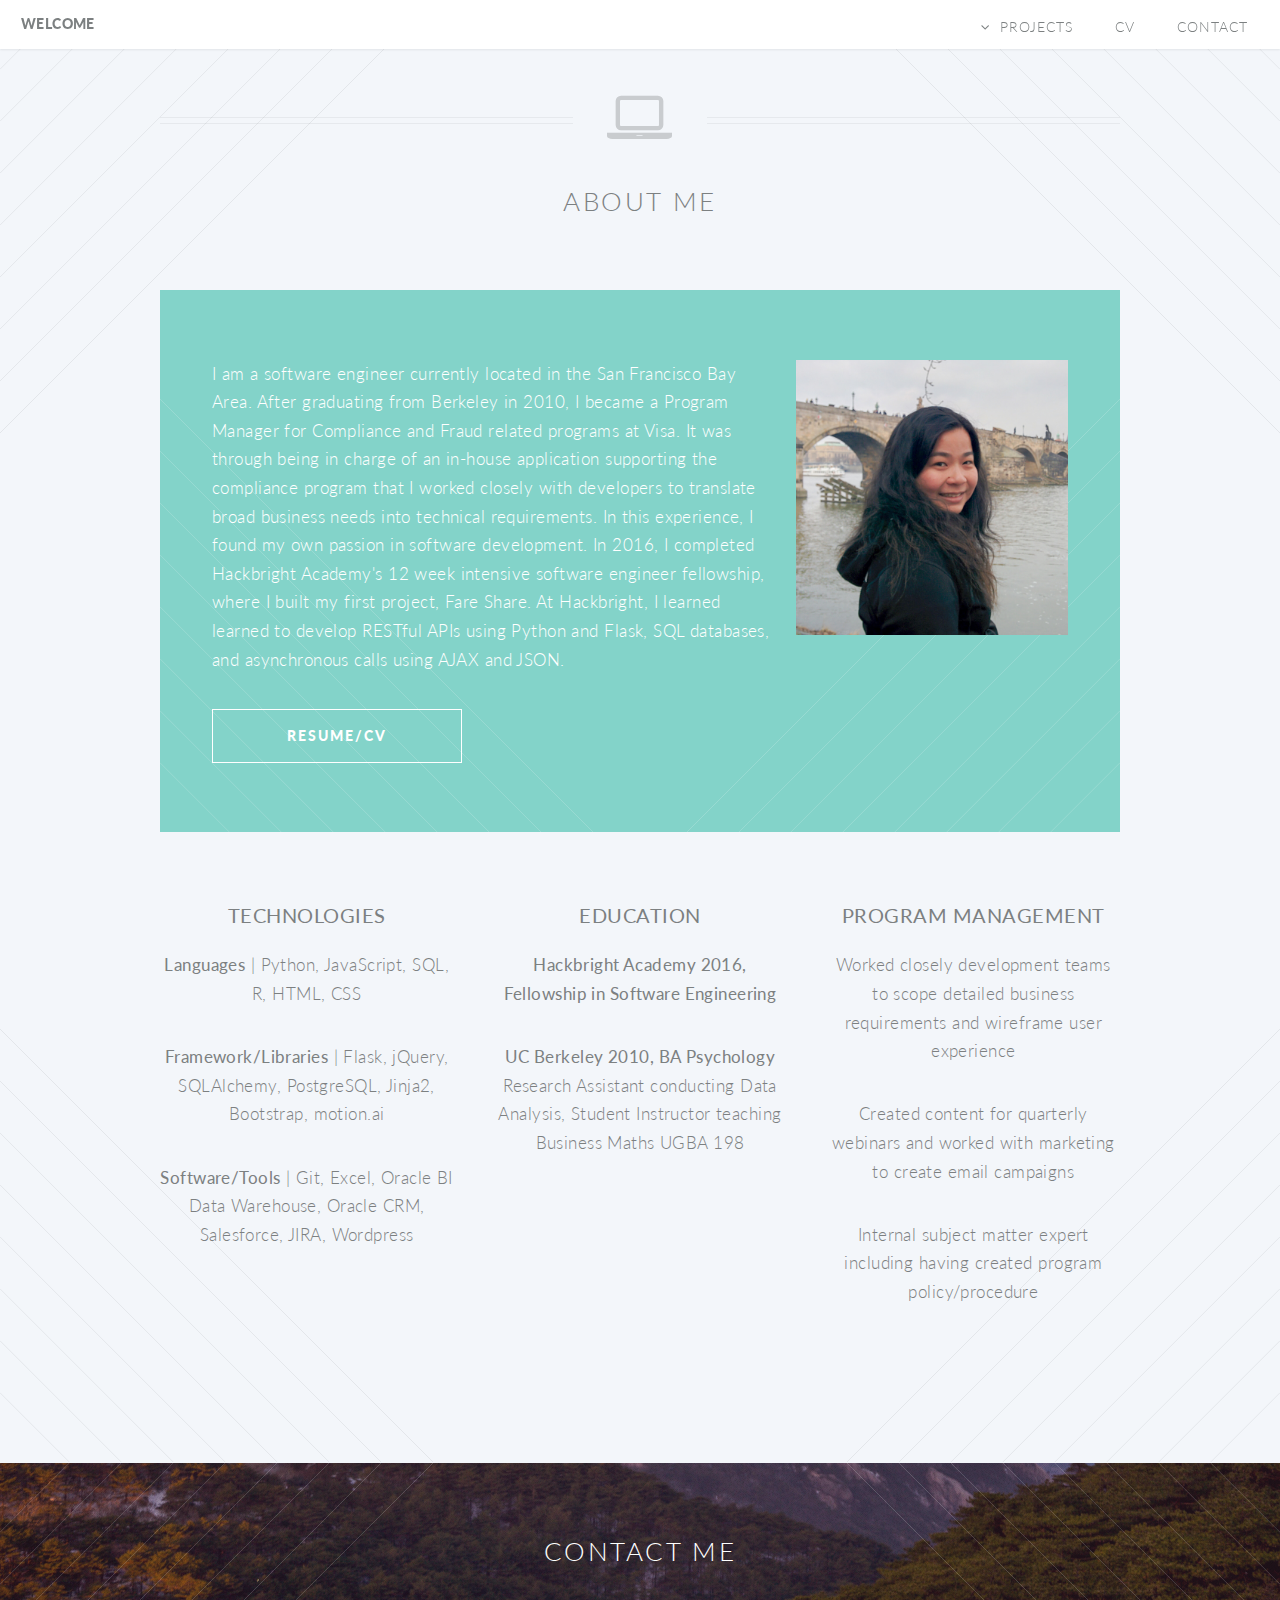
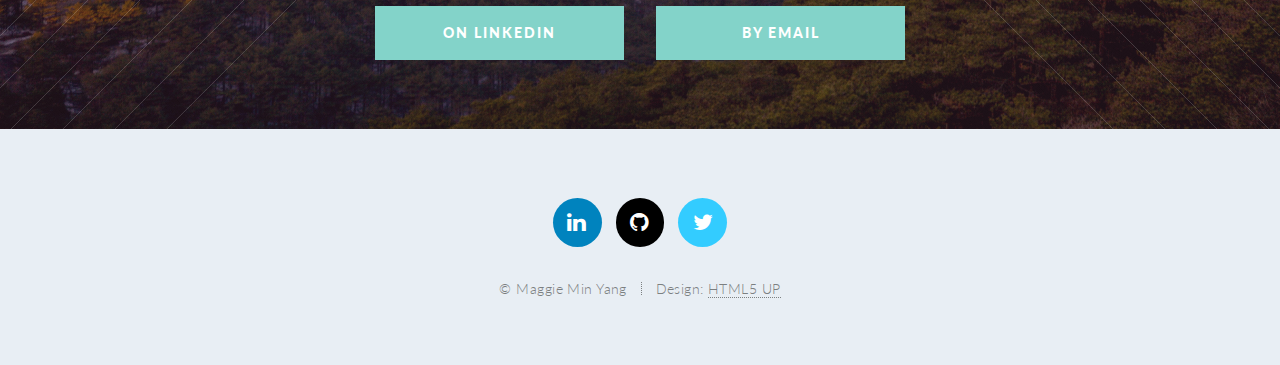
<file: about.html>
<!DOCTYPE HTML>
<!--
    Twenty by HTML5 UP
    html5up.net | @ajlkn
    Free for personal and commercial use under the CCA 3.0 license (html5up.net/license)
-->
<html>
    <head>
        <title>Maggie Min Yang</title>
        <meta charset="utf-8" />
        <meta name="viewport" content="width=device-width, initial-scale=1" />
        <!--[if lte IE 8]><script src="static/js/ie/html5shiv.js"></script><![endif]-->
        <link rel="stylesheet" href="static/css/main.css" />
        <!--[if lte IE 8]><link rel="stylesheet" href="static/css/ie8.css" /><![endif]-->
        <!--[if lte IE 9]><link rel="stylesheet" href="static/css/ie9.css" /><![endif]-->

        <!-- Scripts -->
        <script src="static/js/jquery.min.js"></script>
        <script src="static/js/jquery.dropotron.min.js"></script>
        <script src="static/js/jquery.scrolly.min.js"></script>
        <script src="static/js/jquery.scrollgress.min.js"></script>
        <script src="static/js/skel.min.js"></script>
        <script src="static/js/util.js"></script>
        <!--[if lte IE 8]><script src="static/js/ie/respond.min.js"></script><![endif]-->
        <script src="static/js/main.js"></script>

    </head>
    <body class="index">
        <div id="page-wrapper">

<!-- Header -->
    <header id="header">
        <h1 id="logo"><a href="/">Welcome</a></h1>
            <nav id="nav">
                <ul>
                    <li class="submenu">
                        <a href="#">Projects</a>
                        <ul>
                            <li><a href="/fare-share">Fare Share</a></li>
                            <li><a href="/skater-workout-generator">Skate Workout</a></li>
                            <li><a href="/amelia">Amelia</a></li>
                            <li><a href="/portfolio">Portfolio</a></li>
                        </ul>
                    </li>
                    <li class="current"><a href="static/MaggieMinYangResume.pdf">CV</a></li>
                    <li class="current"><a href="#cta">Contact</a></li>
                </ul>
            </nav>
    </header>

<!-- Main -->
    <article id="main">

        <header id = "about-me" class="special container">
                <span class="icon fa-laptop"></span>
                <h2><!--[-->About Me<!--]--></h2>
            </header>

            <!-- One -->
                <section class="wrapper style2 container special-alt">
                    <div class="row 50%">
                        <div class="8u 12u(narrower)">

                            <p>I am a software engineer currently located in the San Francisco Bay Area. After graduating from Berkeley in 2010, I became a Program Manager for Compliance and Fraud related programs at Visa. It was through being in charge of an in-house application supporting the compliance program that I worked closely with developers to translate broad business needs into technical requirements. In this experience, I found my own passion in software development. In 2016, I completed Hackbright Academy's 12 week intensive software engineer fellowship, where I built my first project, Fare Share. At Hackbright, I learned learned to develop RESTful APIs using Python and Flask, SQL databases, and asynchronous calls using AJAX and JSON. </p>

                            <footer>
                                <ul class="buttons">
                                    <li><a href="static/MaggieMinYangResume.pdf" class="button">Resume/CV</a></li>
                                </ul>
                            </footer>
                            
                        </div>
                        <div class="4u 12u(narrower) important(narrower)">

                            <img id="profile-image" src="static/images/profile.jpg" alt="" />

                        </div>

                    </div>
                </section>

        <!-- Two -->
            <section class="wrapper style1 container special">
                <div class="row">
                    <div class="4u 12u(narrower)">

                        <section>
                            <header>
                                <h3><!--[--><strong>Technologies</strong><!--]--></h3>
                            </header>
                            <p><strong>Languages</strong> | Python, JavaScript, SQL, R, HTML, CSS</p>
                            <p><strong>Framework/Libraries</strong> | Flask, jQuery, SQLAlchemy, PostgreSQL, Jinja2, Bootstrap, motion.ai</p>
                            <p><strong>Software/Tools</strong> | Git, Excel, Oracle BI Data Warehouse, Oracle CRM, Salesforce, JIRA, Wordpress</p>
                        </section>

                    </div>
                    <div class="4u 12u(narrower)">

                        <section>
                            <header>
                                <h3><!--[--><strong>Education</strong><!--]--></h3>
                            </header>
                            <p><strong>Hackbright Academy 2016, Fellowship in Software Engineering</strong></p>
                            <p><strong>UC Berkeley 2010, BA Psychology</strong> Research Assistant conducting Data Analysis, Student Instructor teaching Business Maths UGBA 198</p>
                        </section>

                    </div>
                    <div class="4u 12u(narrower)">

                        <section>
                            <header>
                                <h3><!--[--><strong>Program Management</strong><!--]--></h3>
                            </header>
                            <p>Worked closely development teams to scope detailed business requirements and wireframe user experience</p>
                            <p>Created content for quarterly webinars and worked with marketing to create email campaigns</p>
                            <p>Internal subject matter expert including having created program policy/procedure</p>
                        </section>

                    </div>
                </div>
            </section>

    </article>

<!-- CTA -->
    <section id="cta">

        <header>
            <h2><!--[-->Contact me<!--]--></h2>
        </header>
        <footer>
            <ul class="buttons">
                <li><a href="https://www.linkedin.com/in/maggieminyang" class="button special"><!--[-->On LinkedIn<!--]--></a></li>
                <li><a href="mailto:minyisme@gmail.com" class="button special"><!--[-->By Email<!--]--></a></li>
            </ul>
        </footer>

    </section>
<!-- Footer -->
                <footer id="footer">

                    <ul class="icons">
                        <li><a href="https://www.linkedin.com/in/maggieminyang" class="icon circle fa-linkedin"><span class="label">LinkedIn</span></a></li>
                        <li><a href="https://github.com/minyisme" class="icon circle fa-github"><span class="label">Github</span></a></li>
                        <li><a href="https://www.twitter.com/maggieminyang" class="icon circle fa-twitter"><span class="label">Twitter</span></a></li>
                    </ul>

                    <ul class="copyright">
                        <li>&copy; Maggie Min Yang</li><li>Design: <a href="http://html5up.net">HTML5 UP</a></li>
                    </ul>

                </footer>

        </div>

    </body>
</html>
</file>
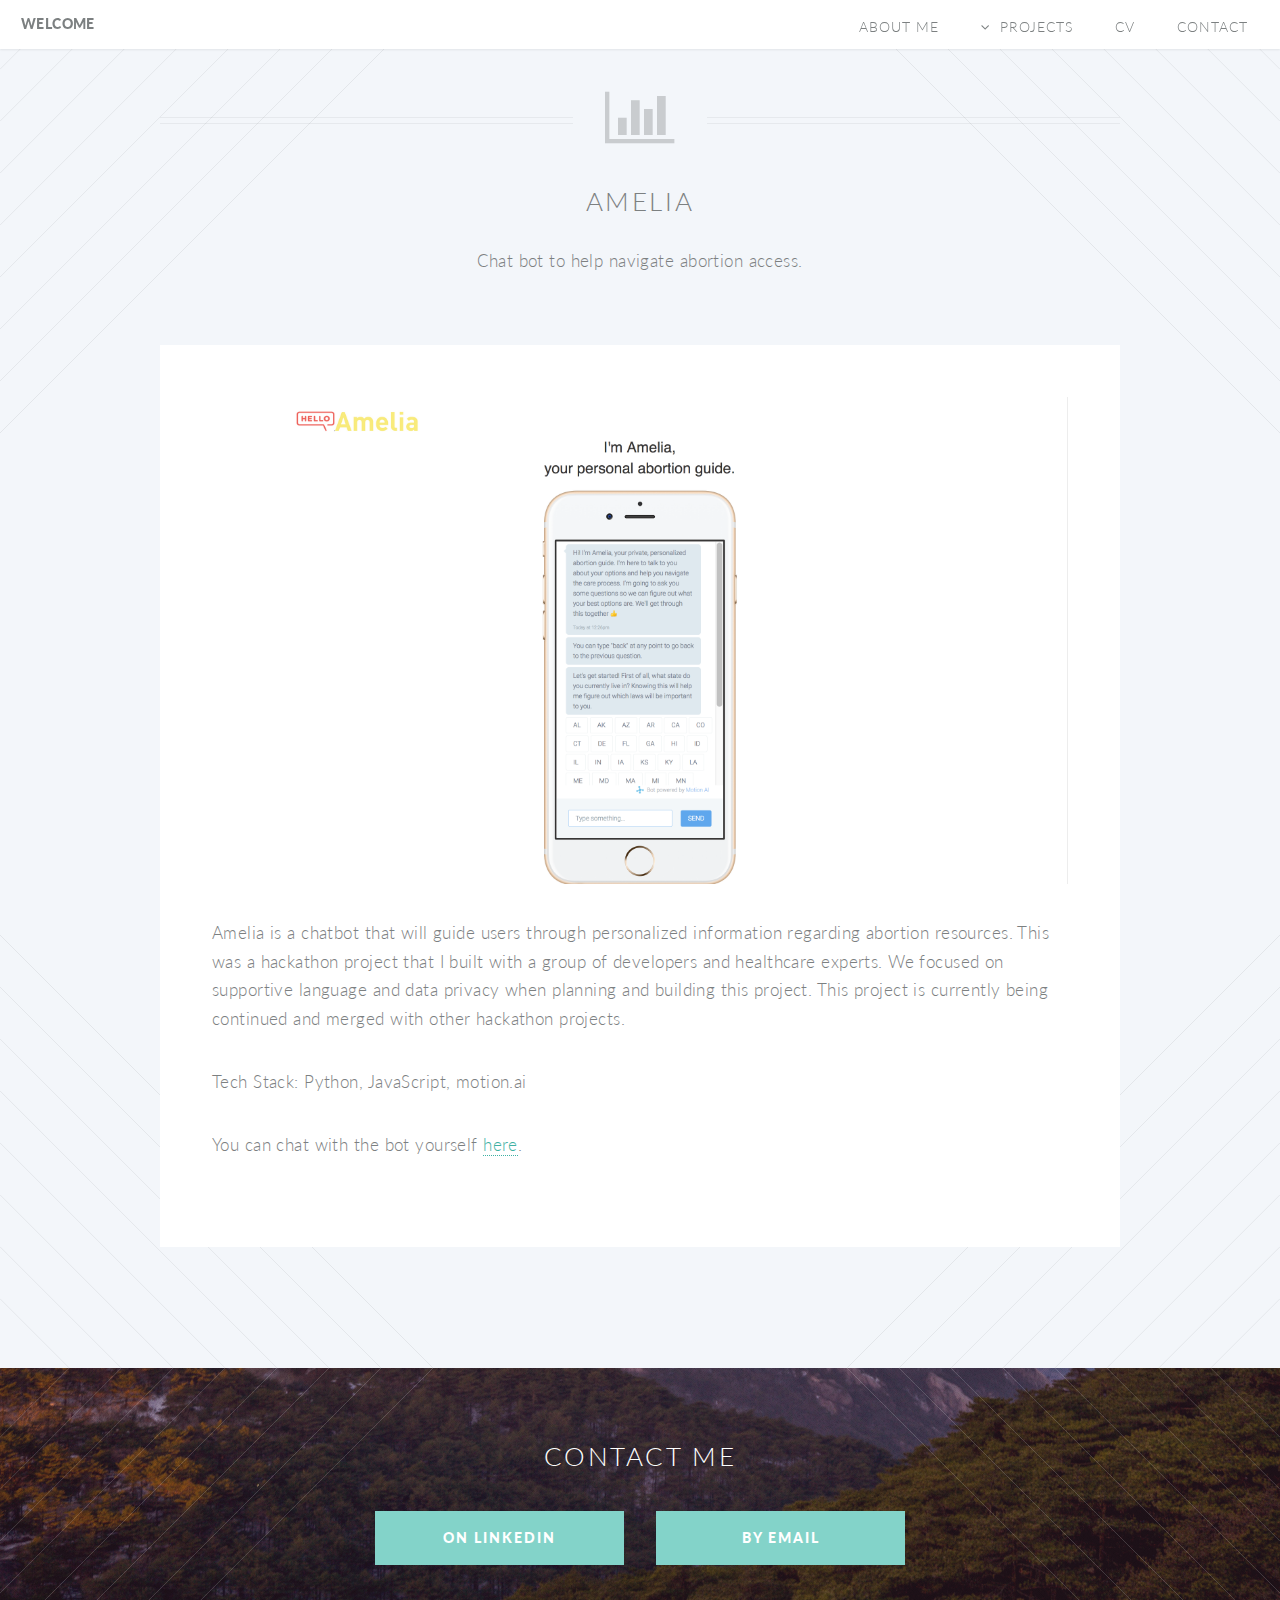
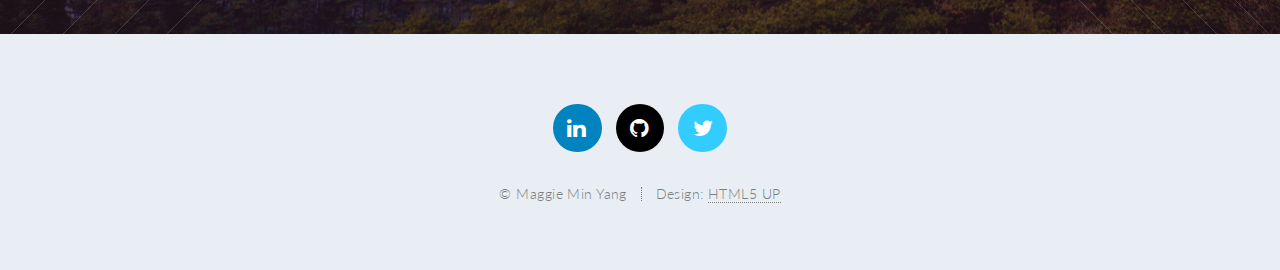
<file: amelia.html>
<!DOCTYPE HTML>
<!--
    Twenty by HTML5 UP
    html5up.net | @ajlkn
    Free for personal and commercial use under the CCA 3.0 license (html5up.net/license)
-->
<html>
    <head>
        <title>Maggie Min Yang</title>
        <meta charset="utf-8" />
        <meta name="viewport" content="width=device-width, initial-scale=1" />
        <!--[if lte IE 8]><script src="static/js/ie/html5shiv.js"></script><![endif]-->
        <link rel="stylesheet" href="static/css/main.css" />
        <!--[if lte IE 8]><link rel="stylesheet" href="static/css/ie8.css" /><![endif]-->
        <!--[if lte IE 9]><link rel="stylesheet" href="static/css/ie9.css" /><![endif]-->

        <!-- Scripts -->
        <script src="static/js/jquery.min.js"></script>
        <script src="static/js/jquery.dropotron.min.js"></script>
        <script src="static/js/jquery.scrolly.min.js"></script>
        <script src="static/js/jquery.scrollgress.min.js"></script>
        <script src="static/js/skel.min.js"></script>
        <script src="static/js/util.js"></script>
        <!--[if lte IE 8]><script src="static/js/ie/respond.min.js"></script><![endif]-->
        <script src="static/js/main.js"></script>

    </head>
    <body class="index">
        <div id="page-wrapper">

<!-- Header -->
    <header id="header">
        <h1 id="logo"><a href="/">Welcome</a></h1>
            <nav id="nav">
                <ul>
                	<li class="current"><a href="/about">About Me</a></li>
                    <li class="submenu">
                        <a href="#">Projects</a>
                        <ul>
                            <li><a href="/fare-share">Fare Share</a></li>
                            <li><a href="/skater-workout-generator">Skate Workout</a></li>
                            <li><a href="/portfolio">Portfolio</a></li>
                        </ul>
                    </li>
                    <li class="current"><a href="static/MaggieMinYangResume.pdf">CV</a></li>
                    <li class="current"><a href="#cta">Contact</a></li>
                </ul>
            </nav>
    </header>


<!-- Main -->
	<article id="main">

		<header class="special container">
			<span class="icon fa-bar-chart-o"></span>
			<h2>Amelia</h2>
			<p>Chat bot to help navigate abortion access.</p>
		</header>

		<!-- One -->
			<section class="wrapper style4 container">

				<!-- Content -->
					<div class="content">
						<section>
							<a href="#" class="image featured"><img src="static/images/amelia.png" alt="" /></a>
							<p>Amelia is a chatbot that will guide users through personalized information regarding abortion resources. This was a hackathon project that I built with a group of developers and healthcare experts. We focused on supportive language and data privacy when planning and building this project. This project is currently being continued and merged with other hackathon projects.</p>
							<p>Tech Stack: Python, JavaScript, motion.ai</p>
							<p>You can chat with the bot yourself <a href="https://drmattyg.github.io/amelia_server/www/index.html">here</a>.</p>
						</section>
					</div>

			</section>

	</article>

<!-- CTA -->
    <section id="cta">

        <header>
            <h2><!--[-->Contact me<!--]--></h2>
        </header>
        <footer>
            <ul class="buttons">
                <li><a href="https://www.linkedin.com/in/maggieminyang" class="button special"><!--[-->On LinkedIn<!--]--></a></li>
                <li><a href="mailto:minyisme@gmail.com" class="button special"><!--[-->By Email<!--]--></a></li>
            </ul>
        </footer>

    </section>

<!-- Footer -->
                <footer id="footer">

                    <ul class="icons">
                        <li><a href="https://www.linkedin.com/in/maggieminyang" class="icon circle fa-linkedin"><span class="label">LinkedIn</span></a></li>
                        <li><a href="https://github.com/minyisme" class="icon circle fa-github"><span class="label">Github</span></a></li>
                        <li><a href="https://www.twitter.com/maggieminyang" class="icon circle fa-twitter"><span class="label">Twitter</span></a></li>
                    </ul>

                    <ul class="copyright">
                        <li>&copy; Maggie Min Yang</li><li>Design: <a href="http://html5up.net">HTML5 UP</a></li>
                    </ul>

                </footer>

        </div>

    </body>
</html>
</file>
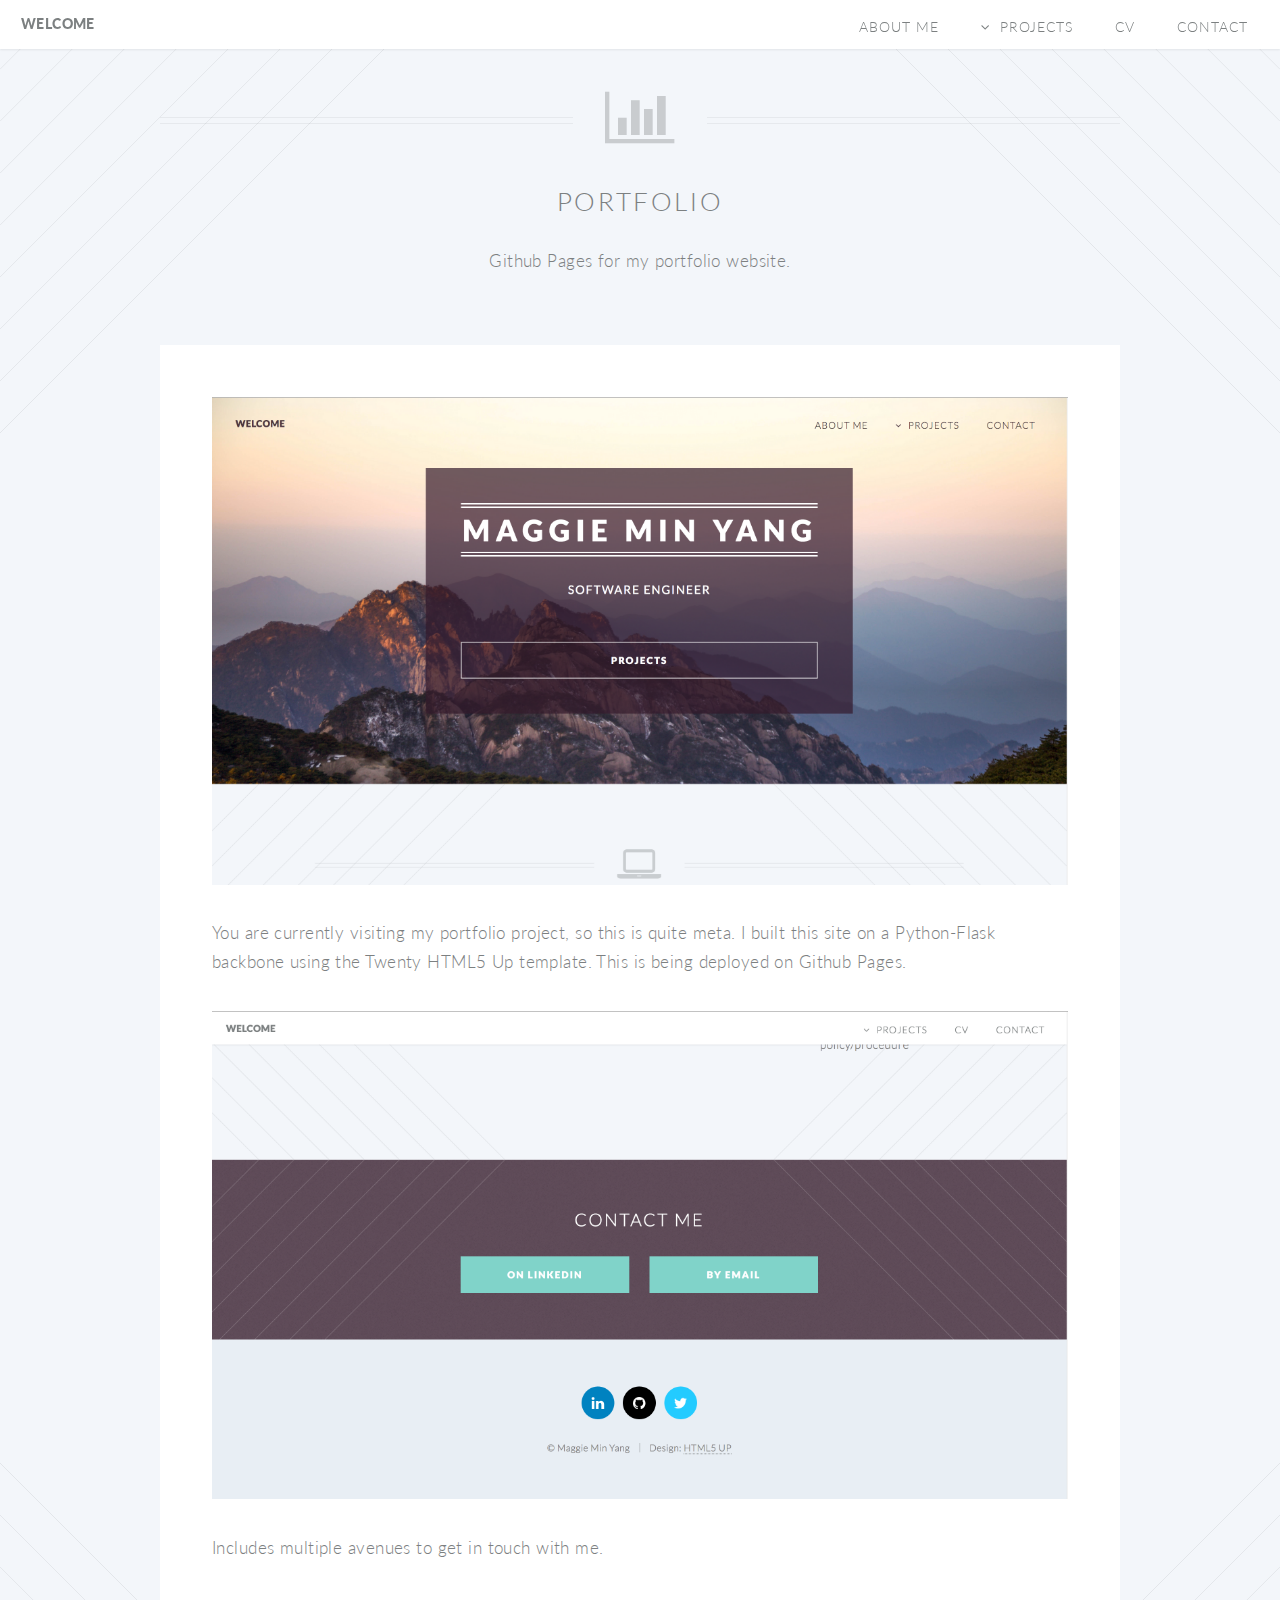
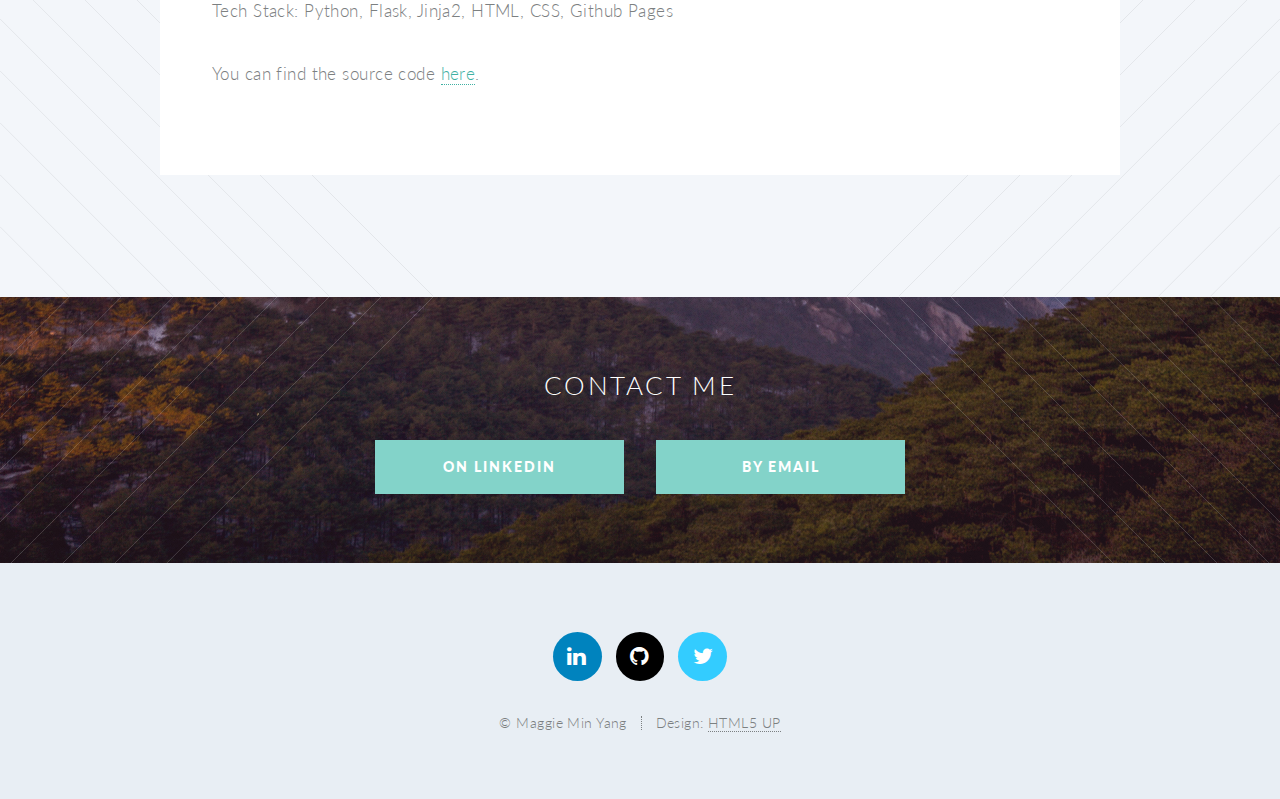
<file: portfolio.html>
<!DOCTYPE HTML>
<!--
    Twenty by HTML5 UP
    html5up.net | @ajlkn
    Free for personal and commercial use under the CCA 3.0 license (html5up.net/license)
-->
<html>
    <head>
        <title>Maggie Min Yang</title>
        <meta charset="utf-8" />
        <meta name="viewport" content="width=device-width, initial-scale=1" />
        <!--[if lte IE 8]><script src="static/js/ie/html5shiv.js"></script><![endif]-->
        <link rel="stylesheet" href="static/css/main.css" />
        <!--[if lte IE 8]><link rel="stylesheet" href="static/css/ie8.css" /><![endif]-->
        <!--[if lte IE 9]><link rel="stylesheet" href="static/css/ie9.css" /><![endif]-->

        <!-- Scripts -->
        <script src="static/js/jquery.min.js"></script>
        <script src="static/js/jquery.dropotron.min.js"></script>
        <script src="static/js/jquery.scrolly.min.js"></script>
        <script src="static/js/jquery.scrollgress.min.js"></script>
        <script src="static/js/skel.min.js"></script>
        <script src="static/js/util.js"></script>
        <!--[if lte IE 8]><script src="static/js/ie/respond.min.js"></script><![endif]-->
        <script src="static/js/main.js"></script>

    </head>
    <body class="index">
        <div id="page-wrapper">

<!-- Header -->
    <header id="header">
        <h1 id="logo"><a href="/">Welcome</a></h1>
            <nav id="nav">
                <ul>
                    <li class="current"><a href="/about">About Me</a></li>
                    <li class="submenu">
                        <a href="#">Projects</a>
                        <ul>
                            <li><a href="/fare-share">Fare Share</a></li>
                            <li><a href="/skater-workout-generator">Skate Workout</a></li>
                            <li><a href="/amelia">Amelia</a></li>
                        </ul>
                    </li>
                    <li class="current"><a href="static/MaggieMinYangResume.pdf">CV</a></li>
                    <li class="current"><a href="#cta">Contact</a></li>
                </ul>
            </nav>
    </header>


<!-- Main -->
    <article id="main">

        <header class="special container">
            <span class="icon fa-bar-chart-o"></span>
            <h2>Portfolio</h2>
            <p>Github Pages for my portfolio website.</p>
        </header>

        <!-- One -->
            <section class="wrapper style4 container">

                <!-- Content -->
                    <div class="content">
                        <section>
                            <a href="#" class="image featured"><img src="static/images/portfolio.png" alt="" /></a>
                            <p>You are currently visiting my portfolio project, so this is quite meta. I built this site on a Python-Flask backbone using the Twenty HTML5 Up template. This is being deployed on Github Pages.</p>
                            <a href="#" class="image featured"><img src="static/images/portfolio2.png" alt="" /></a>
                            <p>Includes multiple avenues to get in touch with me.</p>
                            <p>Tech Stack: Python, Flask, Jinja2, HTML, CSS, Github Pages</p>
                            <p>You can find the source code <a href="https://github.com/minyisme/fare-share">here</a>.</p>
                        </section>
                    </div>

            </section>

    </article>

<!-- CTA -->
    <section id="cta">

        <header>
            <h2><!--[-->Contact me<!--]--></h2>
        </header>
        <footer>
            <ul class="buttons">
                <li><a href="https://www.linkedin.com/in/maggieminyang" class="button special"><!--[-->On LinkedIn<!--]--></a></li>
                <li><a href="mailto:minyisme@gmail.com" class="button special"><!--[-->By Email<!--]--></a></li>
            </ul>
        </footer>

    </section>
<!-- Footer -->
                <footer id="footer">

                    <ul class="icons">
                        <li><a href="https://www.linkedin.com/in/maggieminyang" class="icon circle fa-linkedin"><span class="label">LinkedIn</span></a></li>
                        <li><a href="https://github.com/minyisme" class="icon circle fa-github"><span class="label">Github</span></a></li>
                        <li><a href="https://www.twitter.com/maggieminyang" class="icon circle fa-twitter"><span class="label">Twitter</span></a></li>
                    </ul>

                    <ul class="copyright">
                        <li>&copy; Maggie Min Yang</li><li>Design: <a href="http://html5up.net">HTML5 UP</a></li>
                    </ul>

                </footer>

        </div>

    </body>
</html>
</file>
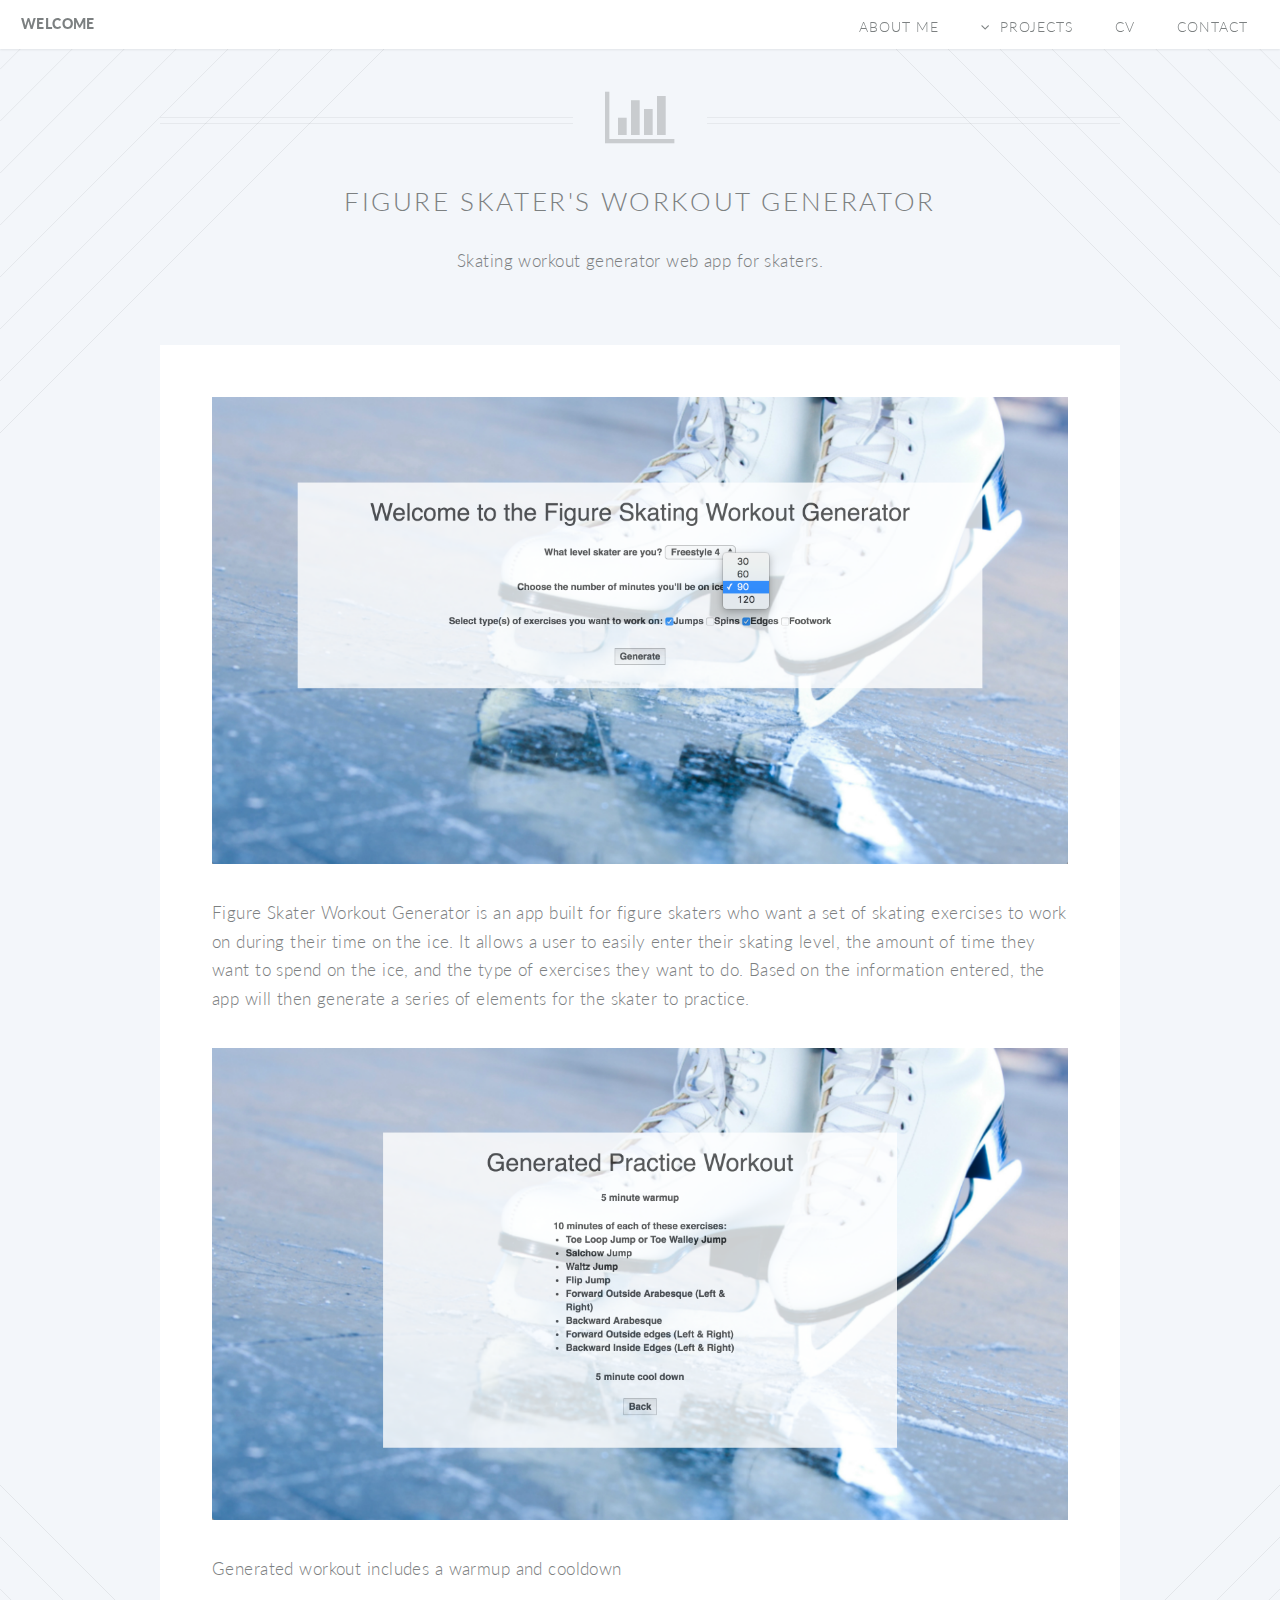
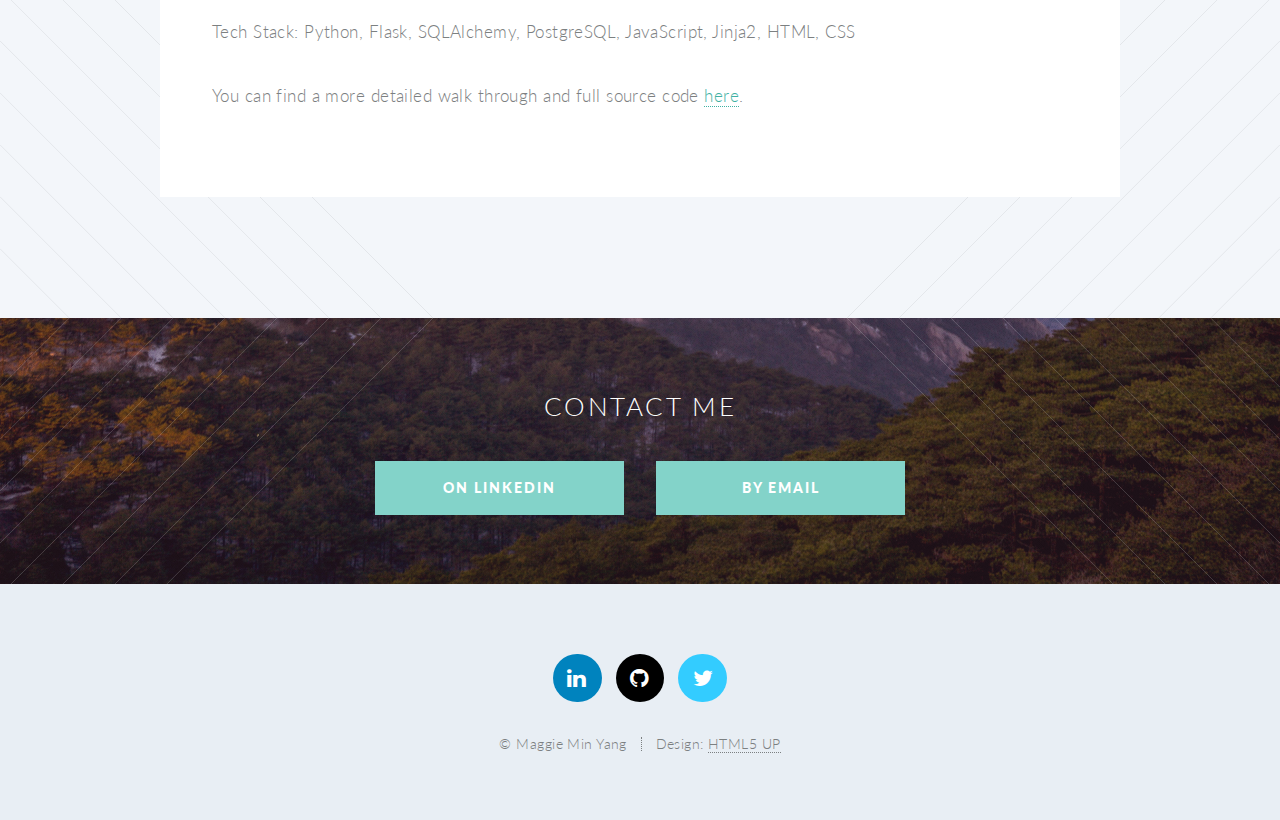
<file: skate.html>
<!DOCTYPE HTML>
<!--
    Twenty by HTML5 UP
    html5up.net | @ajlkn
    Free for personal and commercial use under the CCA 3.0 license (html5up.net/license)
-->
<html>
    <head>
        <title>Maggie Min Yang</title>
        <meta charset="utf-8" />
        <meta name="viewport" content="width=device-width, initial-scale=1" />
        <!--[if lte IE 8]><script src="static/js/ie/html5shiv.js"></script><![endif]-->
        <link rel="stylesheet" href="static/css/main.css" />
        <!--[if lte IE 8]><link rel="stylesheet" href="static/css/ie8.css" /><![endif]-->
        <!--[if lte IE 9]><link rel="stylesheet" href="static/css/ie9.css" /><![endif]-->

        <!-- Scripts -->
        <script src="static/js/jquery.min.js"></script>
        <script src="static/js/jquery.dropotron.min.js"></script>
        <script src="static/js/jquery.scrolly.min.js"></script>
        <script src="static/js/jquery.scrollgress.min.js"></script>
        <script src="static/js/skel.min.js"></script>
        <script src="static/js/util.js"></script>
        <!--[if lte IE 8]><script src="static/js/ie/respond.min.js"></script><![endif]-->
        <script src="static/js/main.js"></script>

    </head>
    <body class="index">
        <div id="page-wrapper">

        <!-- Header -->
            <header id="header">
                <h1 id="logo"><a href="/">Welcome</a></h1>
                    <nav id="nav">
                        <ul>
                        	<li class="current"><a href="/about">About Me</a></li>
                            <li class="submenu">
                                <a href="#">Projects</a>
                                <ul>
                                    <li><a href="/fare-share">Fare Share</a></li>
                                    <li><a href="/amelia">Amelia</a></li>
                                    <li><a href="/portfolio">Portfolio</a></li>
                                </ul>
                            </li>
                            <li class="current"><a href="static/MaggieMinYangResume.pdf">CV</a></li>
                            <li class="current"><a href="#cta">Contact</a></li>
                        </ul>
                    </nav>
            </header>


        <!-- Main -->
        	<article id="main">

        		<header class="special container">
        			<span class="icon fa-bar-chart-o"></span>
        			<h2>Figure Skater's Workout Generator</h2>
                    <p>Skating workout generator web app for skaters.</p>
        		</header>

        		<!-- One -->
        			<section class="wrapper style4 container">

        				<!-- Content -->
        					<div class="content">
        						<section>
        							<a href="#" class="image featured"><img src="static/images/skate2.png" alt="" /></a>
        							<p>Figure Skater Workout Generator is an app built for figure skaters who want a set of skating exercises to work on during their time on the ice. It allows a user to easily enter their skating level, the amount of time they want to spend on the ice, and the type of exercises they want to do. Based on the information entered, the app will then generate a series of elements for the skater to practice.</p>
        							<a href="#" class="image featured"><img src="static/images/skate3.png" alt="" /></a>
        							<p>Generated workout includes a warmup and cooldown</p>
        							<p>Tech Stack: Python, Flask, SQLAlchemy, PostgreSQL, JavaScript, Jinja2, HTML, CSS</p>
        							<p>You can find a more detailed walk through and full source code <a href="https://github.com/minyisme/figure-skater-s-workout-generator">here</a>.</p>
        						</section>
        					</div>

        			</section>

        	</article>

        <!-- CTA -->
            <section id="cta">

                <header>
                    <h2><!--[-->Contact me<!--]--></h2>
                </header>
                <footer>
                    <ul class="buttons">
                        <li><a href="https://www.linkedin.com/in/maggieminyang" class="button special"><!--[-->On LinkedIn<!--]--></a></li>
                        <li><a href="mailto:minyisme@gmail.com" class="button special"><!--[-->By Email<!--]--></a></li>
                    </ul>
                </footer>

            </section>

        <!-- Footer -->
            <footer id="footer">

                <ul class="icons">
                    <li><a href="https://www.linkedin.com/in/maggieminyang" class="icon circle fa-linkedin"><span class="label">LinkedIn</span></a></li>
                    <li><a href="https://github.com/minyisme" class="icon circle fa-github"><span class="label">Github</span></a></li>
                    <li><a href="https://www.twitter.com/maggieminyang" class="icon circle fa-twitter"><span class="label">Twitter</span></a></li>
                </ul>

                <ul class="copyright">
                    <li>&copy; Maggie Min Yang</li><li>Design: <a href="http://html5up.net">HTML5 UP</a></li>
                </ul>

            </footer>

        </div>

    </body>
</html>
</file>
<file: static/css/ie8.css>
/*
	Twenty by HTML5 UP
	html5up.net | @ajlkn
	Free for personal and commercial use under the CCA 3.0 license (html5up.net/license)
*/

/* Section/Article */

	section > .last-child, section.last-child,
	article > .last-child,
	article.last-child {
		margin-bottom: 0;
	}

/* Banner */

	#banner {
		background-image: url("../../images/banner.jpg");
		background-repeat: no-repeat;
		background-size: cover;
		background-position: auto;
		-ms-behavior: url("assets/js/ie/backgroundsize.min.htc");
	}

		#banner .inner {
			background: #341b2b;
		}

/* CTA */

	#cta {
		background-image: url("../../images/banner.jpg");
		background-repeat: no-repeat;
		background-size: cover;
		background-position: auto;
		-ms-behavior: url("assets/js/ie/backgroundsize.min.htc");
	}
</file>
<file: static/css/ie9.css>
/*
	Twenty by HTML5 UP
	html5up.net | @ajlkn
	Free for personal and commercial use under the CCA 3.0 license (html5up.net/license)
*/

/* Banner */

	#banner .inner {
		opacity: 1.0;
	}
</file>
<file: static/css/main.css>
@import url("font-awesome.min.css");
@import url("https://fonts.googleapis.com/css?family=Lato:300,400,900");

/*
	Twenty by HTML5 UP
	html5up.net | @ajlkn
	Free for personal and commercial use under the CCA 3.0 license (html5up.net/license)
*/

/* Reset */

	html, body, div, span, applet, object, iframe, h1, h2, h3, h4, h5, h6, p, blockquote, pre, a, abbr, acronym, address, big, cite, code, del, dfn, em, img, ins, kbd, q, s, samp, small, strike, strong, sub, sup, tt, var, b, u, i, center, dl, dt, dd, ol, ul, li, fieldset, form, label, legend, table, caption, tbody, tfoot, thead, tr, th, td, article, aside, canvas, details, embed, figure, figcaption, footer, header, hgroup, menu, nav, output, ruby, section, summary, time, mark, audio, video {
		margin: 0;
		padding: 0;
		border: 0;
		font-size: 100%;
		font: inherit;
		vertical-align: baseline;
	}

	article, aside, details, figcaption, figure, footer, header, hgroup, menu, nav, section {
		display: block;
	}

	body {
		line-height: 1;
	}

	ol, ul {
		list-style: none;
	}

	blockquote, q {
		quotes: none;
	}

	blockquote:before, blockquote:after, q:before, q:after {
		content: '';
		content: none;
	}

	table {
		border-collapse: collapse;
		border-spacing: 0;
	}

	body {
		-webkit-text-size-adjust: none;
	}

/* Box Model */

	*, *:before, *:after {
		-moz-box-sizing: border-box;
		-webkit-box-sizing: border-box;
		box-sizing: border-box;
	}

/* Containers */

	.container {
		margin-left: auto;
		margin-right: auto;
	}

	.container.\31 25\25 {
		width: 100%;
		max-width: 1750px;
		min-width: 1400px;
	}

	.container.\37 5\25 {
		width: 1050px;
	}

	.container.\35 0\25 {
		width: 700px;
	}

	.container.\32 5\25 {
		width: 350px;
	}

	.container {
		width: 1400px;
	}

	@media screen and (max-width: 1680px) {

		.container.\31 25\25 {
			width: 100%;
			max-width: 1500px;
			min-width: 1200px;
		}

		.container.\37 5\25 {
			width: 900px;
		}

		.container.\35 0\25 {
			width: 600px;
		}

		.container.\32 5\25 {
			width: 300px;
		}

		.container {
			width: 1200px;
		}

	}

	@media screen and (max-width: 1280px) {

		.container.\31 25\25 {
			width: 100%;
			max-width: 1200px;
			min-width: 960px;
		}

		.container.\37 5\25 {
			width: 720px;
		}

		.container.\35 0\25 {
			width: 480px;
		}

		.container.\32 5\25 {
			width: 240px;
		}

		.container {
			width: 960px;
		}

	}

	@media screen and (max-width: 980px) {

		.container.\31 25\25 {
			width: 100%;
			max-width: 118.75%;
			min-width: 95%;
		}

		.container.\37 5\25 {
			width: 71.25%;
		}

		.container.\35 0\25 {
			width: 47.5%;
		}

		.container.\32 5\25 {
			width: 23.75%;
		}

		.container {
			width: 95%;
		}

	}

	@media screen and (max-width: 840px) {

		.container.\31 25\25 {
			width: 100%;
			max-width: 118.75%;
			min-width: 95%;
		}

		.container.\37 5\25 {
			width: 71.25%;
		}

		.container.\35 0\25 {
			width: 47.5%;
		}

		.container.\32 5\25 {
			width: 23.75%;
		}

		.container {
			width: 95% !important;
		}

	}

	@media screen and (max-width: 736px) {

		.container.\31 25\25 {
			width: 100%;
			max-width: 125%;
			min-width: 100%;
		}

		.container.\37 5\25 {
			width: 75%;
		}

		.container.\35 0\25 {
			width: 50%;
		}

		.container.\32 5\25 {
			width: 25%;
		}

		.container {
			width: 100% !important;
		}

	}

/* Grid */

	.row {
		border-bottom: solid 1px transparent;
		-moz-box-sizing: border-box;
		-webkit-box-sizing: border-box;
		box-sizing: border-box;
	}

	.row > * {
		float: left;
		-moz-box-sizing: border-box;
		-webkit-box-sizing: border-box;
		box-sizing: border-box;
	}

	.row:after, .row:before {
		content: '';
		display: block;
		clear: both;
		height: 0;
	}

	.row.uniform > * > :first-child {
		margin-top: 0;
	}

	.row.uniform > * > :last-child {
		margin-bottom: 0;
	}

	.row.\30 \25 > * {
		padding: 0px 0 0 0px;
	}

	.row.\30 \25 {
		margin: 0px 0 -1px 0px;
	}

	.row.uniform.\30 \25 > * {
		padding: 0px 0 0 0px;
	}

	.row.uniform.\30 \25 {
		margin: 0px 0 -1px 0px;
	}

	.row > * {
		padding: 50px 0 0 50px;
	}

	.row {
		margin: -50px 0 -1px -50px;
	}

	.row.uniform > * {
		padding: 50px 0 0 50px;
	}

	.row.uniform {
		margin: -50px 0 -1px -50px;
	}

	.row.\32 00\25 > * {
		padding: 100px 0 0 100px;
	}

	.row.\32 00\25 {
		margin: -100px 0 -1px -100px;
	}

	.row.uniform.\32 00\25 > * {
		padding: 100px 0 0 100px;
	}

	.row.uniform.\32 00\25 {
		margin: -100px 0 -1px -100px;
	}

	.row.\31 50\25 > * {
		padding: 75px 0 0 75px;
	}

	.row.\31 50\25 {
		margin: -75px 0 -1px -75px;
	}

	.row.uniform.\31 50\25 > * {
		padding: 75px 0 0 75px;
	}

	.row.uniform.\31 50\25 {
		margin: -75px 0 -1px -75px;
	}

	.row.\35 0\25 > * {
		padding: 25px 0 0 25px;
	}

	.row.\35 0\25 {
		margin: -25px 0 -1px -25px;
	}

	.row.uniform.\35 0\25 > * {
		padding: 25px 0 0 25px;
	}

	.row.uniform.\35 0\25 {
		margin: -25px 0 -1px -25px;
	}

	.row.\32 5\25 > * {
		padding: 12.5px 0 0 12.5px;
	}

	.row.\32 5\25 {
		margin: -12.5px 0 -1px -12.5px;
	}

	.row.uniform.\32 5\25 > * {
		padding: 12.5px 0 0 12.5px;
	}

	.row.uniform.\32 5\25 {
		margin: -12.5px 0 -1px -12.5px;
	}

	.\31 2u, .\31 2u\24 {
		width: 100%;
		clear: none;
		margin-left: 0;
	}

	.\31 1u, .\31 1u\24 {
		width: 91.6666666667%;
		clear: none;
		margin-left: 0;
	}

	.\31 0u, .\31 0u\24 {
		width: 83.3333333333%;
		clear: none;
		margin-left: 0;
	}

	.\39 u, .\39 u\24 {
		width: 75%;
		clear: none;
		margin-left: 0;
	}

	.\38 u, .\38 u\24 {
		width: 66.6666666667%;
		clear: none;
		margin-left: 0;
	}

	.\37 u, .\37 u\24 {
		width: 58.3333333333%;
		clear: none;
		margin-left: 0;
	}

	.\36 u, .\36 u\24 {
		width: 50%;
		clear: none;
		margin-left: 0;
	}

	.\35 u, .\35 u\24 {
		width: 41.6666666667%;
		clear: none;
		margin-left: 0;
	}

	.\34 u, .\34 u\24 {
		width: 33.3333333333%;
		clear: none;
		margin-left: 0;
	}

	.\33 u, .\33 u\24 {
		width: 25%;
		clear: none;
		margin-left: 0;
	}

	.\32 u, .\32 u\24 {
		width: 16.6666666667%;
		clear: none;
		margin-left: 0;
	}

	.\31 u, .\31 u\24 {
		width: 8.3333333333%;
		clear: none;
		margin-left: 0;
	}

	.\31 2u\24 + *,
	.\31 1u\24 + *,
	.\31 0u\24 + *,
	.\39 u\24 + *,
	.\38 u\24 + *,
	.\37 u\24 + *,
	.\36 u\24 + *,
	.\35 u\24 + *,
	.\34 u\24 + *,
	.\33 u\24 + *,
	.\32 u\24 + *,
	.\31 u\24 + * {
		clear: left;
	}

	.\-11u {
		margin-left: 91.66667%;
	}

	.\-10u {
		margin-left: 83.33333%;
	}

	.\-9u {
		margin-left: 75%;
	}

	.\-8u {
		margin-left: 66.66667%;
	}

	.\-7u {
		margin-left: 58.33333%;
	}

	.\-6u {
		margin-left: 50%;
	}

	.\-5u {
		margin-left: 41.66667%;
	}

	.\-4u {
		margin-left: 33.33333%;
	}

	.\-3u {
		margin-left: 25%;
	}

	.\-2u {
		margin-left: 16.66667%;
	}

	.\-1u {
		margin-left: 8.33333%;
	}

	@media screen and (max-width: 1680px) {

		.row > * {
			padding: 40px 0 0 40px;
		}

		.row {
			margin: -40px 0 -1px -40px;
		}

		.row.uniform > * {
			padding: 40px 0 0 40px;
		}

		.row.uniform {
			margin: -40px 0 -1px -40px;
		}

		.row.\32 00\25 > * {
			padding: 80px 0 0 80px;
		}

		.row.\32 00\25 {
			margin: -80px 0 -1px -80px;
		}

		.row.uniform.\32 00\25 > * {
			padding: 80px 0 0 80px;
		}

		.row.uniform.\32 00\25 {
			margin: -80px 0 -1px -80px;
		}

		.row.\31 50\25 > * {
			padding: 60px 0 0 60px;
		}

		.row.\31 50\25 {
			margin: -60px 0 -1px -60px;
		}

		.row.uniform.\31 50\25 > * {
			padding: 60px 0 0 60px;
		}

		.row.uniform.\31 50\25 {
			margin: -60px 0 -1px -60px;
		}

		.row.\35 0\25 > * {
			padding: 20px 0 0 20px;
		}

		.row.\35 0\25 {
			margin: -20px 0 -1px -20px;
		}

		.row.uniform.\35 0\25 > * {
			padding: 20px 0 0 20px;
		}

		.row.uniform.\35 0\25 {
			margin: -20px 0 -1px -20px;
		}

		.row.\32 5\25 > * {
			padding: 10px 0 0 10px;
		}

		.row.\32 5\25 {
			margin: -10px 0 -1px -10px;
		}

		.row.uniform.\32 5\25 > * {
			padding: 10px 0 0 10px;
		}

		.row.uniform.\32 5\25 {
			margin: -10px 0 -1px -10px;
		}

		.\31 2u\28wide\29, .\31 2u\24\28wide\29 {
			width: 100%;
			clear: none;
			margin-left: 0;
		}

		.\31 1u\28wide\29, .\31 1u\24\28wide\29 {
			width: 91.6666666667%;
			clear: none;
			margin-left: 0;
		}

		.\31 0u\28wide\29, .\31 0u\24\28wide\29 {
			width: 83.3333333333%;
			clear: none;
			margin-left: 0;
		}

		.\39 u\28wide\29, .\39 u\24\28wide\29 {
			width: 75%;
			clear: none;
			margin-left: 0;
		}

		.\38 u\28wide\29, .\38 u\24\28wide\29 {
			width: 66.6666666667%;
			clear: none;
			margin-left: 0;
		}

		.\37 u\28wide\29, .\37 u\24\28wide\29 {
			width: 58.3333333333%;
			clear: none;
			margin-left: 0;
		}

		.\36 u\28wide\29, .\36 u\24\28wide\29 {
			width: 50%;
			clear: none;
			margin-left: 0;
		}

		.\35 u\28wide\29, .\35 u\24\28wide\29 {
			width: 41.6666666667%;
			clear: none;
			margin-left: 0;
		}

		.\34 u\28wide\29, .\34 u\24\28wide\29 {
			width: 33.3333333333%;
			clear: none;
			margin-left: 0;
		}

		.\33 u\28wide\29, .\33 u\24\28wide\29 {
			width: 25%;
			clear: none;
			margin-left: 0;
		}

		.\32 u\28wide\29, .\32 u\24\28wide\29 {
			width: 16.6666666667%;
			clear: none;
			margin-left: 0;
		}

		.\31 u\28wide\29, .\31 u\24\28wide\29 {
			width: 8.3333333333%;
			clear: none;
			margin-left: 0;
		}

		.\31 2u\24\28wide\29 + *,
		.\31 1u\24\28wide\29 + *,
		.\31 0u\24\28wide\29 + *,
		.\39 u\24\28wide\29 + *,
		.\38 u\24\28wide\29 + *,
		.\37 u\24\28wide\29 + *,
		.\36 u\24\28wide\29 + *,
		.\35 u\24\28wide\29 + *,
		.\34 u\24\28wide\29 + *,
		.\33 u\24\28wide\29 + *,
		.\32 u\24\28wide\29 + *,
		.\31 u\24\28wide\29 + * {
			clear: left;
		}

		.\-11u\28wide\29 {
			margin-left: 91.66667%;
		}

		.\-10u\28wide\29 {
			margin-left: 83.33333%;
		}

		.\-9u\28wide\29 {
			margin-left: 75%;
		}

		.\-8u\28wide\29 {
			margin-left: 66.66667%;
		}

		.\-7u\28wide\29 {
			margin-left: 58.33333%;
		}

		.\-6u\28wide\29 {
			margin-left: 50%;
		}

		.\-5u\28wide\29 {
			margin-left: 41.66667%;
		}

		.\-4u\28wide\29 {
			margin-left: 33.33333%;
		}

		.\-3u\28wide\29 {
			margin-left: 25%;
		}

		.\-2u\28wide\29 {
			margin-left: 16.66667%;
		}

		.\-1u\28wide\29 {
			margin-left: 8.33333%;
		}

	}

	@media screen and (max-width: 1280px) {

		.row > * {
			padding: 40px 0 0 40px;
		}

		.row {
			margin: -40px 0 -1px -40px;
		}

		.row.uniform > * {
			padding: 40px 0 0 40px;
		}

		.row.uniform {
			margin: -40px 0 -1px -40px;
		}

		.row.\32 00\25 > * {
			padding: 80px 0 0 80px;
		}

		.row.\32 00\25 {
			margin: -80px 0 -1px -80px;
		}

		.row.uniform.\32 00\25 > * {
			padding: 80px 0 0 80px;
		}

		.row.uniform.\32 00\25 {
			margin: -80px 0 -1px -80px;
		}

		.row.\31 50\25 > * {
			padding: 60px 0 0 60px;
		}

		.row.\31 50\25 {
			margin: -60px 0 -1px -60px;
		}

		.row.uniform.\31 50\25 > * {
			padding: 60px 0 0 60px;
		}

		.row.uniform.\31 50\25 {
			margin: -60px 0 -1px -60px;
		}

		.row.\35 0\25 > * {
			padding: 20px 0 0 20px;
		}

		.row.\35 0\25 {
			margin: -20px 0 -1px -20px;
		}

		.row.uniform.\35 0\25 > * {
			padding: 20px 0 0 20px;
		}

		.row.uniform.\35 0\25 {
			margin: -20px 0 -1px -20px;
		}

		.row.\32 5\25 > * {
			padding: 10px 0 0 10px;
		}

		.row.\32 5\25 {
			margin: -10px 0 -1px -10px;
		}

		.row.uniform.\32 5\25 > * {
			padding: 10px 0 0 10px;
		}

		.row.uniform.\32 5\25 {
			margin: -10px 0 -1px -10px;
		}

		.\31 2u\28normal\29, .\31 2u\24\28normal\29 {
			width: 100%;
			clear: none;
			margin-left: 0;
		}

		.\31 1u\28normal\29, .\31 1u\24\28normal\29 {
			width: 91.6666666667%;
			clear: none;
			margin-left: 0;
		}

		.\31 0u\28normal\29, .\31 0u\24\28normal\29 {
			width: 83.3333333333%;
			clear: none;
			margin-left: 0;
		}

		.\39 u\28normal\29, .\39 u\24\28normal\29 {
			width: 75%;
			clear: none;
			margin-left: 0;
		}

		.\38 u\28normal\29, .\38 u\24\28normal\29 {
			width: 66.6666666667%;
			clear: none;
			margin-left: 0;
		}

		.\37 u\28normal\29, .\37 u\24\28normal\29 {
			width: 58.3333333333%;
			clear: none;
			margin-left: 0;
		}

		.\36 u\28normal\29, .\36 u\24\28normal\29 {
			width: 50%;
			clear: none;
			margin-left: 0;
		}

		.\35 u\28normal\29, .\35 u\24\28normal\29 {
			width: 41.6666666667%;
			clear: none;
			margin-left: 0;
		}

		.\34 u\28normal\29, .\34 u\24\28normal\29 {
			width: 33.3333333333%;
			clear: none;
			margin-left: 0;
		}

		.\33 u\28normal\29, .\33 u\24\28normal\29 {
			width: 25%;
			clear: none;
			margin-left: 0;
		}

		.\32 u\28normal\29, .\32 u\24\28normal\29 {
			width: 16.6666666667%;
			clear: none;
			margin-left: 0;
		}

		.\31 u\28normal\29, .\31 u\24\28normal\29 {
			width: 8.3333333333%;
			clear: none;
			margin-left: 0;
		}

		.\31 2u\24\28normal\29 + *,
		.\31 1u\24\28normal\29 + *,
		.\31 0u\24\28normal\29 + *,
		.\39 u\24\28normal\29 + *,
		.\38 u\24\28normal\29 + *,
		.\37 u\24\28normal\29 + *,
		.\36 u\24\28normal\29 + *,
		.\35 u\24\28normal\29 + *,
		.\34 u\24\28normal\29 + *,
		.\33 u\24\28normal\29 + *,
		.\32 u\24\28normal\29 + *,
		.\31 u\24\28normal\29 + * {
			clear: left;
		}

		.\-11u\28normal\29 {
			margin-left: 91.66667%;
		}

		.\-10u\28normal\29 {
			margin-left: 83.33333%;
		}

		.\-9u\28normal\29 {
			margin-left: 75%;
		}

		.\-8u\28normal\29 {
			margin-left: 66.66667%;
		}

		.\-7u\28normal\29 {
			margin-left: 58.33333%;
		}

		.\-6u\28normal\29 {
			margin-left: 50%;
		}

		.\-5u\28normal\29 {
			margin-left: 41.66667%;
		}

		.\-4u\28normal\29 {
			margin-left: 33.33333%;
		}

		.\-3u\28normal\29 {
			margin-left: 25%;
		}

		.\-2u\28normal\29 {
			margin-left: 16.66667%;
		}

		.\-1u\28normal\29 {
			margin-left: 8.33333%;
		}

	}

	@media screen and (max-width: 980px) {

		.row > * {
			padding: 30px 0 0 30px;
		}

		.row {
			margin: -30px 0 -1px -30px;
		}

		.row.uniform > * {
			padding: 30px 0 0 30px;
		}

		.row.uniform {
			margin: -30px 0 -1px -30px;
		}

		.row.\32 00\25 > * {
			padding: 60px 0 0 60px;
		}

		.row.\32 00\25 {
			margin: -60px 0 -1px -60px;
		}

		.row.uniform.\32 00\25 > * {
			padding: 60px 0 0 60px;
		}

		.row.uniform.\32 00\25 {
			margin: -60px 0 -1px -60px;
		}

		.row.\31 50\25 > * {
			padding: 45px 0 0 45px;
		}

		.row.\31 50\25 {
			margin: -45px 0 -1px -45px;
		}

		.row.uniform.\31 50\25 > * {
			padding: 45px 0 0 45px;
		}

		.row.uniform.\31 50\25 {
			margin: -45px 0 -1px -45px;
		}

		.row.\35 0\25 > * {
			padding: 15px 0 0 15px;
		}

		.row.\35 0\25 {
			margin: -15px 0 -1px -15px;
		}

		.row.uniform.\35 0\25 > * {
			padding: 15px 0 0 15px;
		}

		.row.uniform.\35 0\25 {
			margin: -15px 0 -1px -15px;
		}

		.row.\32 5\25 > * {
			padding: 7.5px 0 0 7.5px;
		}

		.row.\32 5\25 {
			margin: -7.5px 0 -1px -7.5px;
		}

		.row.uniform.\32 5\25 > * {
			padding: 7.5px 0 0 7.5px;
		}

		.row.uniform.\32 5\25 {
			margin: -7.5px 0 -1px -7.5px;
		}

		.\31 2u\28narrow\29, .\31 2u\24\28narrow\29 {
			width: 100%;
			clear: none;
			margin-left: 0;
		}

		.\31 1u\28narrow\29, .\31 1u\24\28narrow\29 {
			width: 91.6666666667%;
			clear: none;
			margin-left: 0;
		}

		.\31 0u\28narrow\29, .\31 0u\24\28narrow\29 {
			width: 83.3333333333%;
			clear: none;
			margin-left: 0;
		}

		.\39 u\28narrow\29, .\39 u\24\28narrow\29 {
			width: 75%;
			clear: none;
			margin-left: 0;
		}

		.\38 u\28narrow\29, .\38 u\24\28narrow\29 {
			width: 66.6666666667%;
			clear: none;
			margin-left: 0;
		}

		.\37 u\28narrow\29, .\37 u\24\28narrow\29 {
			width: 58.3333333333%;
			clear: none;
			margin-left: 0;
		}

		.\36 u\28narrow\29, .\36 u\24\28narrow\29 {
			width: 50%;
			clear: none;
			margin-left: 0;
		}

		.\35 u\28narrow\29, .\35 u\24\28narrow\29 {
			width: 41.6666666667%;
			clear: none;
			margin-left: 0;
		}

		.\34 u\28narrow\29, .\34 u\24\28narrow\29 {
			width: 33.3333333333%;
			clear: none;
			margin-left: 0;
		}

		.\33 u\28narrow\29, .\33 u\24\28narrow\29 {
			width: 25%;
			clear: none;
			margin-left: 0;
		}

		.\32 u\28narrow\29, .\32 u\24\28narrow\29 {
			width: 16.6666666667%;
			clear: none;
			margin-left: 0;
		}

		.\31 u\28narrow\29, .\31 u\24\28narrow\29 {
			width: 8.3333333333%;
			clear: none;
			margin-left: 0;
		}

		.\31 2u\24\28narrow\29 + *,
		.\31 1u\24\28narrow\29 + *,
		.\31 0u\24\28narrow\29 + *,
		.\39 u\24\28narrow\29 + *,
		.\38 u\24\28narrow\29 + *,
		.\37 u\24\28narrow\29 + *,
		.\36 u\24\28narrow\29 + *,
		.\35 u\24\28narrow\29 + *,
		.\34 u\24\28narrow\29 + *,
		.\33 u\24\28narrow\29 + *,
		.\32 u\24\28narrow\29 + *,
		.\31 u\24\28narrow\29 + * {
			clear: left;
		}

		.\-11u\28narrow\29 {
			margin-left: 91.66667%;
		}

		.\-10u\28narrow\29 {
			margin-left: 83.33333%;
		}

		.\-9u\28narrow\29 {
			margin-left: 75%;
		}

		.\-8u\28narrow\29 {
			margin-left: 66.66667%;
		}

		.\-7u\28narrow\29 {
			margin-left: 58.33333%;
		}

		.\-6u\28narrow\29 {
			margin-left: 50%;
		}

		.\-5u\28narrow\29 {
			margin-left: 41.66667%;
		}

		.\-4u\28narrow\29 {
			margin-left: 33.33333%;
		}

		.\-3u\28narrow\29 {
			margin-left: 25%;
		}

		.\-2u\28narrow\29 {
			margin-left: 16.66667%;
		}

		.\-1u\28narrow\29 {
			margin-left: 8.33333%;
		}

	}

	@media screen and (max-width: 840px) {

		.row > * {
			padding: 30px 0 0 30px;
		}

		.row {
			margin: -30px 0 -1px -30px;
		}

		.row.uniform > * {
			padding: 30px 0 0 30px;
		}

		.row.uniform {
			margin: -30px 0 -1px -30px;
		}

		.row.\32 00\25 > * {
			padding: 60px 0 0 60px;
		}

		.row.\32 00\25 {
			margin: -60px 0 -1px -60px;
		}

		.row.uniform.\32 00\25 > * {
			padding: 60px 0 0 60px;
		}

		.row.uniform.\32 00\25 {
			margin: -60px 0 -1px -60px;
		}

		.row.\31 50\25 > * {
			padding: 45px 0 0 45px;
		}

		.row.\31 50\25 {
			margin: -45px 0 -1px -45px;
		}

		.row.uniform.\31 50\25 > * {
			padding: 45px 0 0 45px;
		}

		.row.uniform.\31 50\25 {
			margin: -45px 0 -1px -45px;
		}

		.row.\35 0\25 > * {
			padding: 15px 0 0 15px;
		}

		.row.\35 0\25 {
			margin: -15px 0 -1px -15px;
		}

		.row.uniform.\35 0\25 > * {
			padding: 15px 0 0 15px;
		}

		.row.uniform.\35 0\25 {
			margin: -15px 0 -1px -15px;
		}

		.row.\32 5\25 > * {
			padding: 7.5px 0 0 7.5px;
		}

		.row.\32 5\25 {
			margin: -7.5px 0 -1px -7.5px;
		}

		.row.uniform.\32 5\25 > * {
			padding: 7.5px 0 0 7.5px;
		}

		.row.uniform.\32 5\25 {
			margin: -7.5px 0 -1px -7.5px;
		}

		.\31 2u\28narrower\29, .\31 2u\24\28narrower\29 {
			width: 100%;
			clear: none;
			margin-left: 0;
		}

		.\31 1u\28narrower\29, .\31 1u\24\28narrower\29 {
			width: 91.6666666667%;
			clear: none;
			margin-left: 0;
		}

		.\31 0u\28narrower\29, .\31 0u\24\28narrower\29 {
			width: 83.3333333333%;
			clear: none;
			margin-left: 0;
		}

		.\39 u\28narrower\29, .\39 u\24\28narrower\29 {
			width: 75%;
			clear: none;
			margin-left: 0;
		}

		.\38 u\28narrower\29, .\38 u\24\28narrower\29 {
			width: 66.6666666667%;
			clear: none;
			margin-left: 0;
		}

		.\37 u\28narrower\29, .\37 u\24\28narrower\29 {
			width: 58.3333333333%;
			clear: none;
			margin-left: 0;
		}

		.\36 u\28narrower\29, .\36 u\24\28narrower\29 {
			width: 50%;
			clear: none;
			margin-left: 0;
		}

		.\35 u\28narrower\29, .\35 u\24\28narrower\29 {
			width: 41.6666666667%;
			clear: none;
			margin-left: 0;
		}

		.\34 u\28narrower\29, .\34 u\24\28narrower\29 {
			width: 33.3333333333%;
			clear: none;
			margin-left: 0;
		}

		.\33 u\28narrower\29, .\33 u\24\28narrower\29 {
			width: 25%;
			clear: none;
			margin-left: 0;
		}

		.\32 u\28narrower\29, .\32 u\24\28narrower\29 {
			width: 16.6666666667%;
			clear: none;
			margin-left: 0;
		}

		.\31 u\28narrower\29, .\31 u\24\28narrower\29 {
			width: 8.3333333333%;
			clear: none;
			margin-left: 0;
		}

		.\31 2u\24\28narrower\29 + *,
		.\31 1u\24\28narrower\29 + *,
		.\31 0u\24\28narrower\29 + *,
		.\39 u\24\28narrower\29 + *,
		.\38 u\24\28narrower\29 + *,
		.\37 u\24\28narrower\29 + *,
		.\36 u\24\28narrower\29 + *,
		.\35 u\24\28narrower\29 + *,
		.\34 u\24\28narrower\29 + *,
		.\33 u\24\28narrower\29 + *,
		.\32 u\24\28narrower\29 + *,
		.\31 u\24\28narrower\29 + * {
			clear: left;
		}

		.\-11u\28narrower\29 {
			margin-left: 91.66667%;
		}

		.\-10u\28narrower\29 {
			margin-left: 83.33333%;
		}

		.\-9u\28narrower\29 {
			margin-left: 75%;
		}

		.\-8u\28narrower\29 {
			margin-left: 66.66667%;
		}

		.\-7u\28narrower\29 {
			margin-left: 58.33333%;
		}

		.\-6u\28narrower\29 {
			margin-left: 50%;
		}

		.\-5u\28narrower\29 {
			margin-left: 41.66667%;
		}

		.\-4u\28narrower\29 {
			margin-left: 33.33333%;
		}

		.\-3u\28narrower\29 {
			margin-left: 25%;
		}

		.\-2u\28narrower\29 {
			margin-left: 16.66667%;
		}

		.\-1u\28narrower\29 {
			margin-left: 8.33333%;
		}

	}

	@media screen and (max-width: 736px) {

		.row > * {
			padding: 30px 0 0 30px;
		}

		.row {
			margin: -30px 0 -1px -30px;
		}

		.row.uniform > * {
			padding: 30px 0 0 30px;
		}

		.row.uniform {
			margin: -30px 0 -1px -30px;
		}

		.row.\32 00\25 > * {
			padding: 60px 0 0 60px;
		}

		.row.\32 00\25 {
			margin: -60px 0 -1px -60px;
		}

		.row.uniform.\32 00\25 > * {
			padding: 60px 0 0 60px;
		}

		.row.uniform.\32 00\25 {
			margin: -60px 0 -1px -60px;
		}

		.row.\31 50\25 > * {
			padding: 45px 0 0 45px;
		}

		.row.\31 50\25 {
			margin: -45px 0 -1px -45px;
		}

		.row.uniform.\31 50\25 > * {
			padding: 45px 0 0 45px;
		}

		.row.uniform.\31 50\25 {
			margin: -45px 0 -1px -45px;
		}

		.row.\35 0\25 > * {
			padding: 15px 0 0 15px;
		}

		.row.\35 0\25 {
			margin: -15px 0 -1px -15px;
		}

		.row.uniform.\35 0\25 > * {
			padding: 15px 0 0 15px;
		}

		.row.uniform.\35 0\25 {
			margin: -15px 0 -1px -15px;
		}

		.row.\32 5\25 > * {
			padding: 7.5px 0 0 7.5px;
		}

		.row.\32 5\25 {
			margin: -7.5px 0 -1px -7.5px;
		}

		.row.uniform.\32 5\25 > * {
			padding: 7.5px 0 0 7.5px;
		}

		.row.uniform.\32 5\25 {
			margin: -7.5px 0 -1px -7.5px;
		}

		.\31 2u\28mobile\29, .\31 2u\24\28mobile\29 {
			width: 100%;
			clear: none;
			margin-left: 0;
		}

		.\31 1u\28mobile\29, .\31 1u\24\28mobile\29 {
			width: 91.6666666667%;
			clear: none;
			margin-left: 0;
		}

		.\31 0u\28mobile\29, .\31 0u\24\28mobile\29 {
			width: 83.3333333333%;
			clear: none;
			margin-left: 0;
		}

		.\39 u\28mobile\29, .\39 u\24\28mobile\29 {
			width: 75%;
			clear: none;
			margin-left: 0;
		}

		.\38 u\28mobile\29, .\38 u\24\28mobile\29 {
			width: 66.6666666667%;
			clear: none;
			margin-left: 0;
		}

		.\37 u\28mobile\29, .\37 u\24\28mobile\29 {
			width: 58.3333333333%;
			clear: none;
			margin-left: 0;
		}

		.\36 u\28mobile\29, .\36 u\24\28mobile\29 {
			width: 50%;
			clear: none;
			margin-left: 0;
		}

		.\35 u\28mobile\29, .\35 u\24\28mobile\29 {
			width: 41.6666666667%;
			clear: none;
			margin-left: 0;
		}

		.\34 u\28mobile\29, .\34 u\24\28mobile\29 {
			width: 33.3333333333%;
			clear: none;
			margin-left: 0;
		}

		.\33 u\28mobile\29, .\33 u\24\28mobile\29 {
			width: 25%;
			clear: none;
			margin-left: 0;
		}

		.\32 u\28mobile\29, .\32 u\24\28mobile\29 {
			width: 16.6666666667%;
			clear: none;
			margin-left: 0;
		}

		.\31 u\28mobile\29, .\31 u\24\28mobile\29 {
			width: 8.3333333333%;
			clear: none;
			margin-left: 0;
		}

		.\31 2u\24\28mobile\29 + *,
		.\31 1u\24\28mobile\29 + *,
		.\31 0u\24\28mobile\29 + *,
		.\39 u\24\28mobile\29 + *,
		.\38 u\24\28mobile\29 + *,
		.\37 u\24\28mobile\29 + *,
		.\36 u\24\28mobile\29 + *,
		.\35 u\24\28mobile\29 + *,
		.\34 u\24\28mobile\29 + *,
		.\33 u\24\28mobile\29 + *,
		.\32 u\24\28mobile\29 + *,
		.\31 u\24\28mobile\29 + * {
			clear: left;
		}

		.\-11u\28mobile\29 {
			margin-left: 91.66667%;
		}

		.\-10u\28mobile\29 {
			margin-left: 83.33333%;
		}

		.\-9u\28mobile\29 {
			margin-left: 75%;
		}

		.\-8u\28mobile\29 {
			margin-left: 66.66667%;
		}

		.\-7u\28mobile\29 {
			margin-left: 58.33333%;
		}

		.\-6u\28mobile\29 {
			margin-left: 50%;
		}

		.\-5u\28mobile\29 {
			margin-left: 41.66667%;
		}

		.\-4u\28mobile\29 {
			margin-left: 33.33333%;
		}

		.\-3u\28mobile\29 {
			margin-left: 25%;
		}

		.\-2u\28mobile\29 {
			margin-left: 16.66667%;
		}

		.\-1u\28mobile\29 {
			margin-left: 8.33333%;
		}

	}

/* Basic */

	body {
		background: #f3f6fa;
	}

		body.is-loading *, body.is-loading *:before, body.is-loading *:after {
			-moz-animation: none !important;
			-webkit-animation: none !important;
			-ms-animation: none !important;
			animation: none !important;
			-moz-transition: none !important;
			-webkit-transition: none !important;
			-ms-transition: none !important;
			transition: none !important;
		}

	body, input, select, textarea {
		color: #7c8081;
		font-family: 'Lato', sans-serif;
		font-size: 15pt;
		font-weight: 300;
		letter-spacing: 0.025em;
		line-height: 1.75em;
	}

	a {
		-moz-transition: color 0.2s ease-in-out, border-color 0.2s ease-in-out, background-color 0.2s ease-in-out;
		-webkit-transition: color 0.2s ease-in-out, border-color 0.2s ease-in-out, background-color 0.2s ease-in-out;
		-ms-transition: color 0.2s ease-in-out, border-color 0.2s ease-in-out, background-color 0.2s ease-in-out;
		transition: color 0.2s ease-in-out, border-color 0.2s ease-in-out, background-color 0.2s ease-in-out;
		color: #3fb1a3;
		text-decoration: none;
		border-bottom: dotted 1px;
	}

		a:hover {
			border-bottom-color: transparent;
		}

	strong, b {
		font-weight: 400;
	}

	p, ul, ol, dl, table, blockquote {
		margin: 0 0 2em 0;
	}

	h1, h2, h3, h4, h5, h6 {
		color: inherit;
		font-weight: 300;
		line-height: 1.75em;
		margin-bottom: 1em;
		text-transform: uppercase;
	}

		h1 a, h2 a, h3 a, h4 a, h5 a, h6 a {
			color: inherit;
			text-decoration: none;
			border: 0;
		}

	h2 {
		font-size: 1.5em;
		letter-spacing: 0.1em;
	}

	h3 {
		font-size: 1.15em;
		letter-spacing: 0.025em;
	}

	sub {
		font-size: 0.8em;
		position: relative;
		top: 0.5em;
	}

	sup {
		font-size: 0.8em;
		position: relative;
		top: -0.5em;
	}

	hr {
		border-top: solid 1px rgba(124, 128, 129, 0.2);
		border: 0;
		margin-bottom: 1.5em;
	}

	blockquote {
		border-left: solid 0.5em rgba(124, 128, 129, 0.2);
		font-style: italic;
		padding: 1em 0 1em 2em;
	}

	#profile-image{
		max-width: 100%;
		max-height: 100%;
	}

/* Section/Article */

	section.special, article.special {
		text-align: center;
	}

	header.major {
		padding-bottom: 2em;
	}

	header.special {
		margin-bottom: 5em;
		padding-top: 7em;
		position: relative;
		text-align: center;
	}

		header.special:before, header.special:after {
			border-bottom: solid 1.5px;
			border-top: solid 1.5px;
			content: '';
			height: 7px;
			opacity: 0.1;
			position: absolute;
			top: 1.75em;
			width: 43%;
		}

		header.special:before {
			left: 0;
		}

		header.special:after {
			right: 0;
		}

		header.special h2 {
			margin-bottom: 0;
		}

		header.special h2 + p {
			margin-bottom: 0;
			padding-top: 1.5em;
		}

		header.special .icon {
			cursor: default;
			height: 7em;
			left: 0;
			position: absolute;
			text-align: center;
			top: 1em;
			width: 100%;
		}

			header.special .icon:before {
				font-size: 3.5em;
				opacity: 0.35;
			}

	footer > :last-child {
		margin-bottom: 0;
	}

	footer.major {
		padding-top: 3em;
	}

/* Form */

	input[type="text"],
	input[type="password"],
	input[type="email"],
	textarea {
		-moz-transition: background-color 0.2s ease-in-out, border-color 0.2s ease-in-out;
		-webkit-transition: background-color 0.2s ease-in-out, border-color 0.2s ease-in-out;
		-ms-transition: background-color 0.2s ease-in-out, border-color 0.2s ease-in-out;
		transition: background-color 0.2s ease-in-out, border-color 0.2s ease-in-out;
		-moz-appearance: none;
		-webkit-appearance: none;
		-ms-appearance: none;
		appearance: none;
		background: none;
		border: solid 1px rgba(124, 128, 129, 0.2);
		color: inherit;
		display: block;
		padding: 0.75em;
		text-decoration: none;
		width: 100%;
		outline: 0;
	}

		input[type="text"]:focus,
		input[type="password"]:focus,
		input[type="email"]:focus,
		textarea:focus {
			border-color: #83d3c9;
		}

	input[type="text"],
	input[type="password"],
	input[type="email"] {
		line-height: 1em;
	}

	::-webkit-input-placeholder {
		color: inherit;
		opacity: 0.5;
		position: relative;
		top: 3px;
	}

	:-moz-placeholder {
		color: inherit;
		opacity: 0.5;
	}

	::-moz-placeholder {
		color: inherit;
		opacity: 0.5;
	}

	:-ms-input-placeholder {
		color: inherit;
		opacity: 0.5;
	}

	.formerize-placeholder {
		color: rgba(124, 128, 129, 0.5) !important;
	}

/* Image */

	.image {
		border: 0;
		position: relative;
	}

		.image:before {
			/*background: url("images/overlay.png");*/
			content: '';
			height: 100%;
			left: 0;
			position: absolute;
			top: 0;
			width: 100%;
		}

		.image.fit {
			display: block;
		}

			.image.fit img {
				display: block;
				width: 100%;
			}

		.image.featured {
			display: block;
			margin: 0 0 2em 0;
		}

			.image.featured img {
				display: block;
				width: 100%;
			}

/* Icon */

	.icon {
		text-decoration: none;
		position: relative;
	}

		.icon:before {
			-moz-osx-font-smoothing: grayscale;
			-webkit-font-smoothing: antialiased;
			font-family: FontAwesome;
			font-style: normal;
			font-weight: normal;
			text-transform: none !important;
		}

		.icon.circle {
			-moz-transition: all 0.2s ease-in-out;
			-webkit-transition: all 0.2s ease-in-out;
			-ms-transition: all 0.2s ease-in-out;
			transition: all 0.2s ease-in-out;
			border: 0;
			border-radius: 100%;
			display: inline-block;
			font-size: 1.25em;
			height: 2.25em;
			left: 0;
			line-height: 2.25em;
			text-align: center;
			text-decoration: none;
			top: 0;
			width: 2.25em;
		}

			.icon.circle:hover {
				top: -0.2em;
			}

			.icon.circle.fa-twitter {
				background: #33CCFF;
				color: #fff;
			}

				.icon.circle.fa-twitter:hover {
					background: #5ad6ff;
				}

			.icon.circle.fa-linkedin {
				background: #0083BE;
				color: #fff;
			}

				.icon.circle.fa-linkedin:hover {
					background: #009ee5;
				}

			.icon.circle.fa-github {
				background: #000000;
				color: #fff;
			}

				.icon.circle.fa-github:hover {
					background: #282828;
				}

		.icon.featured {
			cursor: default;
			display: block;
			margin: 0 0 1.5em 0;
			opacity: 0.35;
			text-align: center;
		}

			.icon.featured:before {
				font-size: 5em;
				line-height: 1em;
			}

		.icon > .label {
			display: none;
		}

/* List */

	ol.default {
		list-style: decimal;
		padding-left: 1.25em;
	}

		ol.default li {
			padding-left: 0.25em;
		}

	ul.default {
		list-style: disc;
		padding-left: 1em;
	}

		ul.default li {
			padding-left: 0.5em;
		}

	ul.icons {
		cursor: default;
	}

		ul.icons li {
			display: inline-block;
			line-height: 1em;
			padding-left: 0.5em;
		}

			ul.icons li:first-child {
				padding-left: 0;
			}

	ul.featured-icons {
		cursor: default;
		margin: -0.75em 0 0 0;
		opacity: 0.35;
		overflow: hidden;
		position: relative;
	}

		ul.featured-icons li {
			display: block;
			float: left;
			text-align: center;
			width: 50%;
		}

			ul.featured-icons li .icon {
				display: inline-block;
				font-size: 6.25em;
				height: 1.25em;
				line-height: 1.25em;
				width: 1em;
			}

	ul.buttons {
		cursor: default;
	}

		ul.buttons:last-child {
			margin-bottom: 0;
		}

		ul.buttons li {
			display: inline-block;
			padding: 0 0 0 1.5em;
		}

			ul.buttons li:first-child {
				padding: 0;
			}

		ul.buttons.vertical li {
			display: block;
			padding: 1.5em 0 0 0;
		}

			ul.buttons.vertical li:first-child {
				padding: 0;
			}

/* Table */

	table {
		width: 100%;
	}

		table.default {
			width: 100%;
		}

			table.default tbody tr {
				border-bottom: solid 1px rgba(124, 128, 129, 0.2);
			}

			table.default td {
				padding: 0.5em 1em 0.5em 1em;
			}

			table.default th {
				font-weight: 400;
				padding: 0.5em 1em 0.5em 1em;
				text-align: left;
			}

			table.default thead {
				background: #7c8081;
				color: #fff;
			}

/* Button */

	input[type="button"],
	input[type="submit"],
	input[type="reset"],
	.button {
		-moz-appearance: none;
		-webkit-appearance: none;
		-ms-appearance: none;
		appearance: none;
		-moz-transition: color 0.2s ease-in-out, border-color 0.2s ease-in-out, background-color 0.2s ease-in-out;
		-webkit-transition: color 0.2s ease-in-out, border-color 0.2s ease-in-out, background-color 0.2s ease-in-out;
		-ms-transition: color 0.2s ease-in-out, border-color 0.2s ease-in-out, background-color 0.2s ease-in-out;
		transition: color 0.2s ease-in-out, border-color 0.2s ease-in-out, background-color 0.2s ease-in-out;
		background: none;
		border: solid 1px;
		color: inherit;
		cursor: pointer;
		display: inline-block;
		font-size: 0.8em;
		font-weight: 900;
		letter-spacing: 2px;
		min-width: 18em;
		padding: 0 0.75em;
		line-height: 3.75em;
		text-align: center;
		text-decoration: none;
		text-transform: uppercase;
	}

		input[type="button"]:hover,
		input[type="submit"]:hover,
		input[type="reset"]:hover,
		.button:hover {
			background: rgba(188, 202, 206, 0.15);
			border-color: inherit;
		}

		input[type="button"].special,
		input[type="submit"].special,
		input[type="reset"].special,
		.button.special {
			background: #83d3c9;
			border-color: #83d3c9;
			color: #fff !important;
		}

			input[type="button"].special:hover,
			input[type="submit"].special:hover,
			input[type="reset"].special:hover,
			.button.special:hover {
				background: #96dad1 !important;
				border-color: #96dad1 !important;
			}

		input[type="button"].fit,
		input[type="submit"].fit,
		input[type="reset"].fit,
		.button.fit {
			width: 100%;
		}

		input[type="button"].small,
		input[type="submit"].small,
		input[type="reset"].small,
		.button.small {
			font-size: 0.7em;
			min-width: 14em;
			padding: 0.5em 0;
		}

/* Wrapper */

	.wrapper {
		margin-bottom: 5em;
		padding: 5em;
	}

		.wrapper.style1 {
			padding: 0;
		}

		.wrapper.style2 {
			background-color: #83d3c9;
			background-image: url("images/light-bl.svg"), url("images/light-br.svg");
			background-position: bottom left, bottom right;
			background-repeat: no-repeat, no-repeat;
			background-size: 25em, 25em;
			color: #fff;
		}

			.wrapper.style2 .button:hover {
				background: rgba(255, 255, 255, 0.15) !important;
			}

			.wrapper.style2 .button.special {
				background: #fff;
				border-color: #fff;
				color: #83d3c9 !important;
			}

				.wrapper.style2 .button.special:hover {
					border-color: inherit !important;
					color: #fff !important;
				}

		.wrapper.style3 {
			background: #fff;
			color: inherit;
		}

		.wrapper.style4 {
			background: #fff;
			color: inherit;
			padding: 4em;
		}

/* Header */

	@-moz-keyframes reveal-header {
		0% {
			top: -5em;
		}

		100% {
			top: 0;
		}
	}

	@-webkit-keyframes reveal-header {
		0% {
			top: -5em;
		}

		100% {
			top: 0;
		}
	}

	@-ms-keyframes reveal-header {
		0% {
			top: -5em;
		}

		100% {
			top: 0;
		}
	}

	@keyframes reveal-header {
		0% {
			top: -5em;
		}

		100% {
			top: 0;
		}
	}

	#header {
		background: #fff;
		box-shadow: 0 1px 2px 0 rgba(0, 0, 0, 0.075);
		color: inherit;
		cursor: default;
		font-size: 0.8em;
		left: 0;
		padding: 1em 1.5em;
		position: fixed;
		top: 0;
		width: 100%;
		z-index: 10000;
	}

		#header h1 {
			font-weight: 900;
			margin: 0;
		}

			#header h1 span {
				font-weight: 300;
			}

		#header nav {
			letter-spacing: 0.075em;
			position: absolute;
			right: 1.5em;
			text-transform: uppercase;
			top: 0.75em;
		}

			#header nav ul li {
				display: inline-block;
				margin-left: 1.5em;
			}

				#header nav ul li > ul {
					display: none;
				}

				#header nav ul li a {
					border: solid 1px transparent;
					color: inherit;
					display: inline-block;
					line-height: 1em;
					padding: 0.6em 0.75em;
					text-decoration: none;
				}

				#header nav ul li input[type="button"],
				#header nav ul li input[type="submit"],
				#header nav ul li input[type="reset"],
				#header nav ul li .button {
					font-size: 1em;
					min-width: 0;
					width: auto;
				}

				#header nav ul li.submenu > a {
					text-decoration: none;
				}

					#header nav ul li.submenu > a:before {
						-moz-osx-font-smoothing: grayscale;
						-webkit-font-smoothing: antialiased;
						font-family: FontAwesome;
						font-style: normal;
						font-weight: normal;
						text-transform: none !important;
					}

					#header nav ul li.submenu > a:before {
						content: '\f107';
						margin-right: 0.65em;
					}

				#header nav ul li.active > a, #header nav ul li:hover > a {
					-moz-transition: all 0.2s ease-in-out;
					-webkit-transition: all 0.2s ease-in-out;
					-ms-transition: all 0.2s ease-in-out;
					transition: all 0.2s ease-in-out;
					background: rgba(188, 202, 206, 0.15);
				}

				#header nav ul li.current > a {
					/*font-weight: 900;*/
				}

		#header.reveal {
			-moz-animation: reveal-header 0.5s;
			-webkit-animation: reveal-header 0.5s;
			-ms-animation: reveal-header 0.5s;
			animation: reveal-header 0.5s;
		}

		#header.alt {
			-moz-animation: none;
			-webkit-animation: none;
			-ms-animation: none;
			animation: none;
			background: transparent;
			box-shadow: none;
			color: rgba(52, 27, 43, 0.9);
			padding: 2em 2.5em;
			position: absolute;
		}

			#header.alt nav {
				right: 2.5em;
				top: 1.75em;
			}

				#header.alt nav ul li.active > a, #header.alt nav ul li:hover > a {
					border: solid 1px;
				}

/* Dropotron */

	.dropotron {
		background: #fff;
		box-shadow: 0 1px 2px 0 rgba(0, 0, 0, 0.075);
		line-height: 2.25em;
		min-width: 13em;
		padding: 1em 0;
		text-transform: uppercase;
		margin-top: calc(-1em + 1px);
	}

		.dropotron.level-0 {
			font-size: 0.7em;
			font-weight: 400;
			margin-top: 1.5em;
		}

			.dropotron.level-0:before {
				border-bottom: solid 0.5em #fff;
				border-left: solid 0.5em transparent;
				border-right: solid 0.5em transparent;
				content: '';
				left: 0.75em;
				position: absolute;
				top: -0.45em;
			}

		.dropotron > li {
			border-top: solid 1px rgba(124, 128, 129, 0.2);
		}

			.dropotron > li > a {
				-moz-transition: none;
				-webkit-transition: none;
				-ms-transition: none;
				transition: none;
				color: inherit;
				text-decoration: none;
				padding: 0 1em;
				border: 0;
			}

			.dropotron > li:hover > a {
				background: #83d3c9;
				color: #fff;
			}

			.dropotron > li:first-child {
				border-top: 0;
			}

/* Banner */

	@-moz-keyframes reveal-banner {
		0% {
			opacity: 0;
		}

		100% {
			opacity: 1;
		}
	}

	@-webkit-keyframes reveal-banner {
		0% {
			opacity: 0;
		}

		100% {
			opacity: 1;
		}
	}

	@-ms-keyframes reveal-banner {
		0% {
			opacity: 0;
		}

		100% {
			opacity: 1;
		}
	}

	@keyframes reveal-banner {
		0% {
			opacity: 0;
		}

		100% {
			opacity: 1;
		}
	}

	#banner {
		background-attachment: scroll, scroll, scroll, fixed;
		background-color: #645862;
		background-image: url("static/images/light-bl.svg"), url("static/images/light-br.svg"), url("static/images/overlay.png"), url("/static/images/banner.jpg");
		background-position: bottom left, bottom right, top left, top center;
		background-repeat: no-repeat, no-repeat, repeat, no-repeat;
		background-size: 25em, 25em, auto, cover;
		color: #fff;
		cursor: default;
		padding: 6em 0;
		text-align: center;
	}

		#banner .inner {
			-moz-animation: reveal-banner 1s 0.25s ease-in-out;
			-webkit-animation: reveal-banner 1s 0.25s ease-in-out;
			-ms-animation: reveal-banner 1s 0.25s ease-in-out;
			animation: reveal-banner 1s 0.25s ease-in-out;
			-moz-animation-fill-mode: forwards;
			-webkit-animation-fill-mode: forwards;
			-ms-animation-fill-mode: forwards;
			animation-fill-mode: forwards;
			background: rgba(52, 27, 43, 0.7);
			color: #fff;
			display: inline-block;
			opacity: 0;
			padding: 3em;
			text-align: center;
		}

			#banner .inner header {
				display: inline-block;
				border-bottom: solid 2px;
				border-top: solid 2px;
				margin: 0 0 2em 0;
				padding: 3px 0 3px 0;
			}

				#banner .inner header h2 {
					border-bottom: solid 2px;
					border-top: solid 2px;
					font-size: 2.5em;
					font-weight: 900;
					letter-spacing: 0.2em;
					margin: 0;
					padding-left: 0.05em;
					position: relative;
					text-transform: uppercase;
				}

			#banner .inner p {
				letter-spacing: 0.1em;
				margin: 0;
				text-transform: uppercase;
			}

				#banner .inner p a {
					color: inherit;
					font-weight: 400;
					text-decoration: none;
				}

			#banner .inner footer {
				margin: 2em 0 0 0;
			}

/* Main */

	#main {
		background-image: url("images/dark-tl.svg"), url("images/dark-tr.svg"), url("images/dark-bl.svg"), url("images/dark-br.svg");
		background-position: top left, top right, bottom left, bottom right;
		background-repeat: no-repeat;
		background-size: 25em;
		padding: 7em 0;
	}

		#main > :last-child {
			margin-bottom: 0;
		}

		#main .sidebar section {
			border-top: solid 1px rgba(124, 128, 129, 0.2);
			margin: 3em 0 0 0;
			padding: 3em 0 0 0;
		}

			#main .sidebar section:first-child {
				border-top: 0;
				padding-top: 0;
				margin-top: 0;
			}

	body.index #main {
		padding-top: 5em;
	}

/* CTA */

	#cta {
		background-attachment: scroll, scroll, scroll, fixed;
		background-color: #645862;
		background-image: url("images/light-tl.svg"), url("images/light-tr.svg"), url("images/overlay.png"), url("/static/images/banner.jpg");
		background-position: top left, top right, top left, bottom center;
		background-repeat: no-repeat, no-repeat, repeat, no-repeat;
		background-size: 25em, 25em, auto, cover;
		color: #fff;
		padding: 5em;
		text-align: center;
	}

		#cta header {
			margin-bottom: 2em;
		}

/* Footer */

	#footer {
		background: #E8EEF4;
		color: #7c8081;
		padding: 5em 5em 10em 5em;
		text-align: center;
	}

		#footer .copyright {
			font-size: 0.8em;
			line-height: 1em;
		}

			#footer .copyright a {
				color: inherit;
			}

			#footer .copyright li {
				display: inline-block;
				margin-left: 1em;
				padding-left: 1em;
				border-left: dotted 1px;
			}

				#footer .copyright li:first-child {
					margin: 0;
					padding: 0;
					border: 0;
				}

/* Wide */

	@media screen and (max-width: 1680px) {

		/* Basic */

			body, input, select, textarea {
				font-size: 14pt;
			}

		/* Section/Article */

			header.special {
				padding-top: 5.5em;
				margin-bottom: 4em;
			}

	}

/* Normal */

	@media screen and (max-width: 1280px) {

		/* Basic */

			body, input, select, textarea {
				font-size: 13pt;
				letter-spacing: 0.025em;
				line-height: 1.65em;
			}

			h1, h2, h3, h4, h5, h6 {
				line-height: 1.5em;
			}

		/* Section/Article */

			header.major {
				padding-bottom: 1.5em;
			}

			footer.major {
				padding-top: 2em;
			}

		/* Wrapper */

			.wrapper {
				margin-bottom: 4em;
				padding: 4em 3em;
			}

				.wrapper.style4 {
					padding: 3em;
				}

		/* Header */

			#header nav ul li {
				margin-left: 1em;
			}

		/* Banner */

			#banner {
				background-attachment: scroll;
			}

		/* CTA */

			#cta {
				padding: 4em;
				background-attachment: scroll;
			}

		/* Footer */

			#footer {
				padding: 4em;
			}

			#about {
				background-attachment: scroll;
			}

	}

/* Narrow */

	@media screen and (max-width: 980px) {

		/* Basic */

			body, input, select, textarea {
				font-size: 13pt;
				letter-spacing: 0.025em;
				line-height: 1.5em;
			}

		/* Section/Article */

			header br {
				display: none;
			}

			header.major {
				padding-bottom: 1em;
			}

			header.special {
				padding-left: 2.5em;
				padding-right: 2.5em;
			}

			footer.major {
				padding-top: 1.5em;
			}

		/* Wrapper */

			.wrapper {
				margin-bottom: 3em;
				padding: 3em 2.5em;
			}

				.wrapper.special br {
					display: none;
				}

				.wrapper.style1 {
					padding: 0 2.5em;
				}

				.wrapper.style2 {
					background-size: 15em;
				}

				.wrapper.style4 {
					padding: 2.5em;
				}

		/* Banner */

			#banner {
				background-size: 15em, 15em, auto, cover;
			}

		/* Main */

			#main {
				background-size: 15em;
			}

		/* CTA */

			#cta {
				background-size: 15em, 15em, auto, cover;
				padding: 3em;
			}

	}

/* Narrower */

	#navPanel, #navButton {
		display: none;
	}

	@media screen and (max-width: 840px) {

		/* Basic */

			html, body {
				overflow-x: hidden;
			}

			header.major {
				padding-bottom: 0.25em;
			}

			header.special {
				margin-bottom: 4em;
				padding-top: 5em;
			}

				header.special:before, header.special:after {
					width: 40%;
				}

				header.special h2 + p {
					padding-top: 1.25em;
				}

		/* Section/Article */

			section {
				margin: 1em 0 1em 0;
			}

				section:first-child {
					margin-top: 0;
				}

		/* Button */

			input[type="button"].small,
			input[type="submit"].small,
			input[type="reset"].small,
			.button.small {
				font-size: 0.8em;
				min-width: 18em;
				padding: 0.75em 0;
			}

		/* List */

			ul.featured-icons {
				margin: 0;
			}

				ul.featured-icons li {
					display: inline-block;
					float: none;
					width: auto;
				}

					ul.featured-icons li .icon {
						font-size: 4em;
						width: 1.25em;
					}

			ul.buttons li {
				display: block;
				padding: 1em 0 0 0;
			}

		/* Header */

			#header {
				display: none;
			}

		/* Banner */

			#banner {
				margin: 0;
			}

		/* Wrapper */

			.wrapper.special-alt {
				text-align: center;
			}

			.wrapper.style4 {
				padding-bottom: 3em;
			}

		/* Main */

			#main {
				padding: 5em 0;
			}

				#main .sidebar {
					border-top: solid 1px rgba(124, 128, 129, 0.1);
					padding-top: 3em;
				}

					#main .sidebar section {
						border-top: 0;
						padding-top: 0;
					}

			body.index #main {
				padding-top: 4.5em;
			}

		/* CTA */

			#cta {
				margin: 0;
			}

		/* Footer */

			#footer {
				padding: 4em 1.5em;
			}

		/* Off-Canvas Navigation */

			#page-wrapper {
				-moz-backface-visibility: hidden;
				-webkit-backface-visibility: hidden;
				-ms-backface-visibility: hidden;
				backface-visibility: hidden;
				-moz-transition: -moz-transform 0.5s ease;
				-webkit-transition: -webkit-transform 0.5s ease;
				-ms-transition: -ms-transform 0.5s ease;
				transition: transform 0.5s ease;
				padding-bottom: 1px;
			}

			#navButton {
				-moz-backface-visibility: hidden;
				-webkit-backface-visibility: hidden;
				-ms-backface-visibility: hidden;
				backface-visibility: hidden;
				-moz-transition: -moz-transform 0.5s ease;
				-webkit-transition: -webkit-transform 0.5s ease;
				-ms-transition: -ms-transform 0.5s ease;
				transition: transform 0.5s ease;
				display: block;
				height: 60px;
				left: 0;
				position: fixed;
				top: 0;
				width: 100%;
				z-index: 10001;
			}

				#navButton .toggle {
					text-decoration: none;
					height: 60px;
					left: 0;
					position: absolute;
					text-align: center;
					top: 0;
					width: 100%;
					border: 0;
					outline: 0;
				}

					#navButton .toggle:before {
						-moz-osx-font-smoothing: grayscale;
						-webkit-font-smoothing: antialiased;
						font-family: FontAwesome;
						font-style: normal;
						font-weight: normal;
						text-transform: none !important;
					}

					#navButton .toggle:before {
						color: #fff;
						content: '\f0c9';
						font-size: 1em;
						height: 40px;
						left: 10px;
						line-height: 40px;
						opacity: 0.5;
						position: absolute;
						top: 11px;
						width: 60px;
						z-index: 1;
					}

					#navButton .toggle:after {
						background: rgba(163, 169, 170, 0.75);
						border-radius: 2px;
						content: '';
						height: 40px;
						left: 10px;
						position: absolute;
						top: 10px;
						width: 60px;
					}

			#navPanel {
				-moz-backface-visibility: hidden;
				-webkit-backface-visibility: hidden;
				-ms-backface-visibility: hidden;
				backface-visibility: hidden;
				-moz-transform: translateX(-275px);
				-webkit-transform: translateX(-275px);
				-ms-transform: translateX(-275px);
				transform: translateX(-275px);
				-moz-transition: -moz-transform 0.5s ease;
				-webkit-transition: -webkit-transform 0.5s ease;
				-ms-transition: -ms-transform 0.5s ease;
				transition: transform 0.5s ease;
				display: block;
				height: 100%;
				left: 0;
				overflow-y: auto;
				position: fixed;
				top: 0;
				width: 275px;
				z-index: 10002;
				background: #1c2021;
				color: #fff;
				font-size: 0.8em;
				letter-spacing: 0.075em;
				text-transform: uppercase;
				padding: 0.25em 0.75em 1em 0.75em;
			}

				#navPanel .link {
					border: 0;
					border-top: solid 1px rgba(255, 255, 255, 0.05);
					color: inherit;
					display: block;
					height: 3em;
					line-height: 3em;
					opacity: 0.75;
					text-decoration: none;
				}

					#navPanel .link.depth-0 {
						font-weight: 900;
					}

					#navPanel .link:first-child {
						border-top: 0;
					}

				#navPanel .indent-1 {
					display: inline-block;
					width: 1em;
				}

				#navPanel .indent-2 {
					display: inline-block;
					width: 2em;
				}

				#navPanel .indent-3 {
					display: inline-block;
					width: 3em;
				}

				#navPanel .indent-4 {
					display: inline-block;
					width: 4em;
				}

				#navPanel .indent-5 {
					display: inline-block;
					width: 5em;
				}

			body.navPanel-visible #page-wrapper {
				-moz-transform: translateX(275px);
				-webkit-transform: translateX(275px);
				-ms-transform: translateX(275px);
				transform: translateX(275px);
			}

			body.navPanel-visible #navButton {
				-moz-transform: translateX(275px);
				-webkit-transform: translateX(275px);
				-ms-transform: translateX(275px);
				transform: translateX(275px);
			}

			body.navPanel-visible #navPanel {
				-moz-transform: translateX(0);
				-webkit-transform: translateX(0);
				-ms-transform: translateX(0);
				transform: translateX(0);
			}

	}

/* Mobile */

	@media screen and (max-width: 736px) {

		/* Basic */

			body {
				min-width: 320px;
			}

			h2 {
				font-size: 1.25em;
				letter-spacing: 0.1em;
			}

			h3 {
				font-size: 1em;
				letter-spacing: 0.025em;
			}

			p {
				text-align: justify;
			}

		/* Section/Article */

			header {
				text-align: center;
			}

				header.major {
					padding-bottom: 0;
				}

				header.special {
					margin-bottom: 3em;
					padding-left: 1.5em;
					padding-right: 1.5em;
				}

					header.special:before, header.special:after {
						width: 38%;
					}

					header.special .icon {
						font-size: 0.75em;
						top: 1.5em;
					}

				header p {
					text-align: center;
				}

			footer.major {
				padding-top: 0;
			}

		/* Icon */

			.icon.circle {
				font-size: 1em;
			}

		/* Button */

			input[type="button"],
			input[type="submit"],
			input[type="reset"],
			.button {
				max-width: 20em;
				width: 100%;
			}

				input[type="button"].fit,
				input[type="submit"].fit,
				input[type="reset"].fit,
				.button.fit {
					width: auto;
				}

		/* List */

			ul.icons li {
				padding-left: 0.25em;
			}

			ul.featured-icons li .icon {
				width: 1.1em;
			}

			ul.buttons {
				text-align: center;
			}

		/* Wrapper */

			.wrapper {
				margin-bottom: 2.5em;
				padding: 2.25em 1.5em;
			}

				.wrapper.special br {
					display: none;
				}

				.wrapper.style1 {
					padding: 0 1.5em;
				}

				.wrapper.style2 {
					background-size: 10em;
					padding: 2.25em 1.5em;
				}

				.wrapper.style4 {
					background-size: 10em;
					padding: 1.5em 1.5em 3em 1.5em;
				}

		/* Banner */

			#banner {
				background-size: 10em, 10em, auto, cover;
				padding: 6em 0;
			}

				#banner .inner {
					background: none;
					display: block;
					padding: 0 1.5em;
				}

					#banner .inner header h2 {
						font-size: 1.5em;
					}

					#banner .inner p {
						text-align: center;
					}

					#banner .inner br {
						display: none;
					}

		/* Main */

			#main {
				background-size: 10em;
				padding: 3.5em 0 2.5em 0;
			}

			body.index #main {
				padding: 2.5em 0 0 0;
			}

			body.contact #main {
				padding-bottom: 0;
			}

		/* CTA */

			#cta {
				background-size: 10em, 10em, auto, cover;
				padding: 3em 1.5em;
			}

		/* Footer */

			#footer {
				padding: 3em 1.5em;
			}

				#footer .copyright li {
					display: block;
					margin: 1em 0 0 0;
					padding: 0;
					border: 0;
				}

		/* Off-Canvas Navigation */

			#navButton .toggle:before {
				top: 8px;
				left: 8px;
				width: 50px;
				height: 34px;
				line-height: 34px;
			}

			#navButton .toggle:after {
				top: 8px;
				left: 8px;
				width: 50px;
				height: 34px;
			}

	}
</file>
